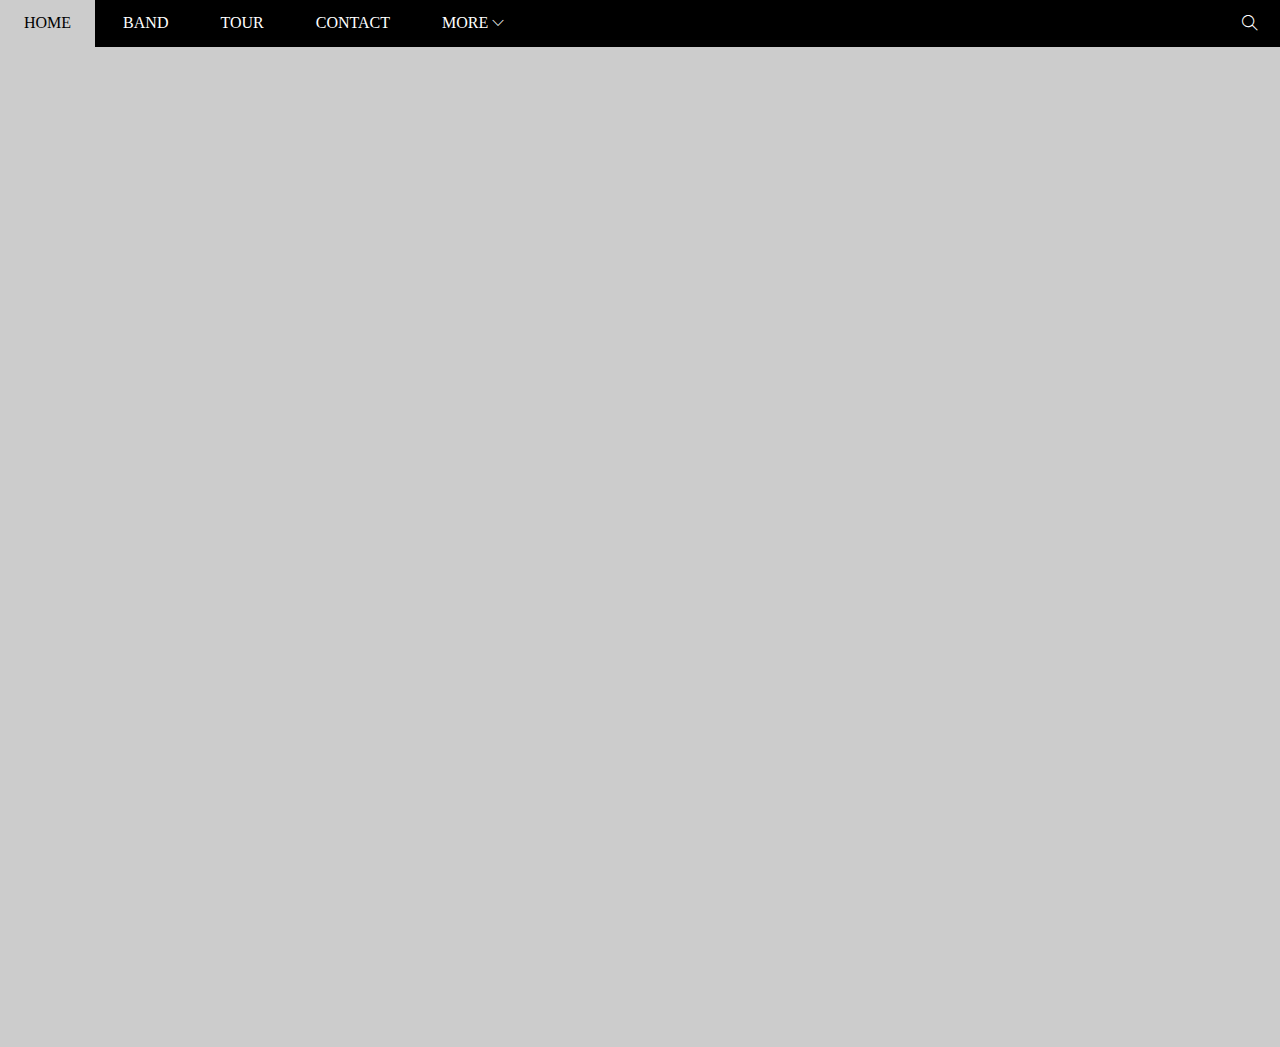
<file: THE-BAND-W3/index.html>
<!DOCTYPE html>
<html lang="en">
<head>
    <meta charset="UTF-8">
    <meta http-equiv="X-UA-Compatible" content="IE=edge">
    <meta name="viewport" content="width=device-width, initial-scale=1.0">
    <title>THE BAND</title>
    <link rel="stylesheet" href="./assets/css/style.css">
    <link rel="stylesheet" href="./assets/fonts/themify-icons/themify-icons.css">
</head>
<body>
    <div id="main">
        <div id="header">
            <!-- Begin navbar -->
            <ul id="nav">
                <li><a href="">Home</a></li>
                <li><a href="">Band</a></li>
                <li><a href="">Tour</a></li>
                <li><a href="">Contact</a></li>
                <li>
                    <a href="#">
                        More
                        <i class=" nav-arrow-down ti-angle-down"></i>
                    </a>    
                    <ul class="subnav">
                        <li><a href="">Merchandise</a></li>
                        <li><a href="">Extras</a></li>
                        <li><a href="">Media</a></li>
                    </ul>
                </li>
            </ul>
            <!-- End navbar -->
            <!-- Begin search -->
                <div class="search-btn">
                    <i class="search-icon ti-search"></i>
                </div>
            <!-- End search -->
        </div>

        <div id="slider">

        </div>

        <div id="content">

        </div>
        
        <div id="footer">

        </div>
    </div>
</body>
</html>
</file>
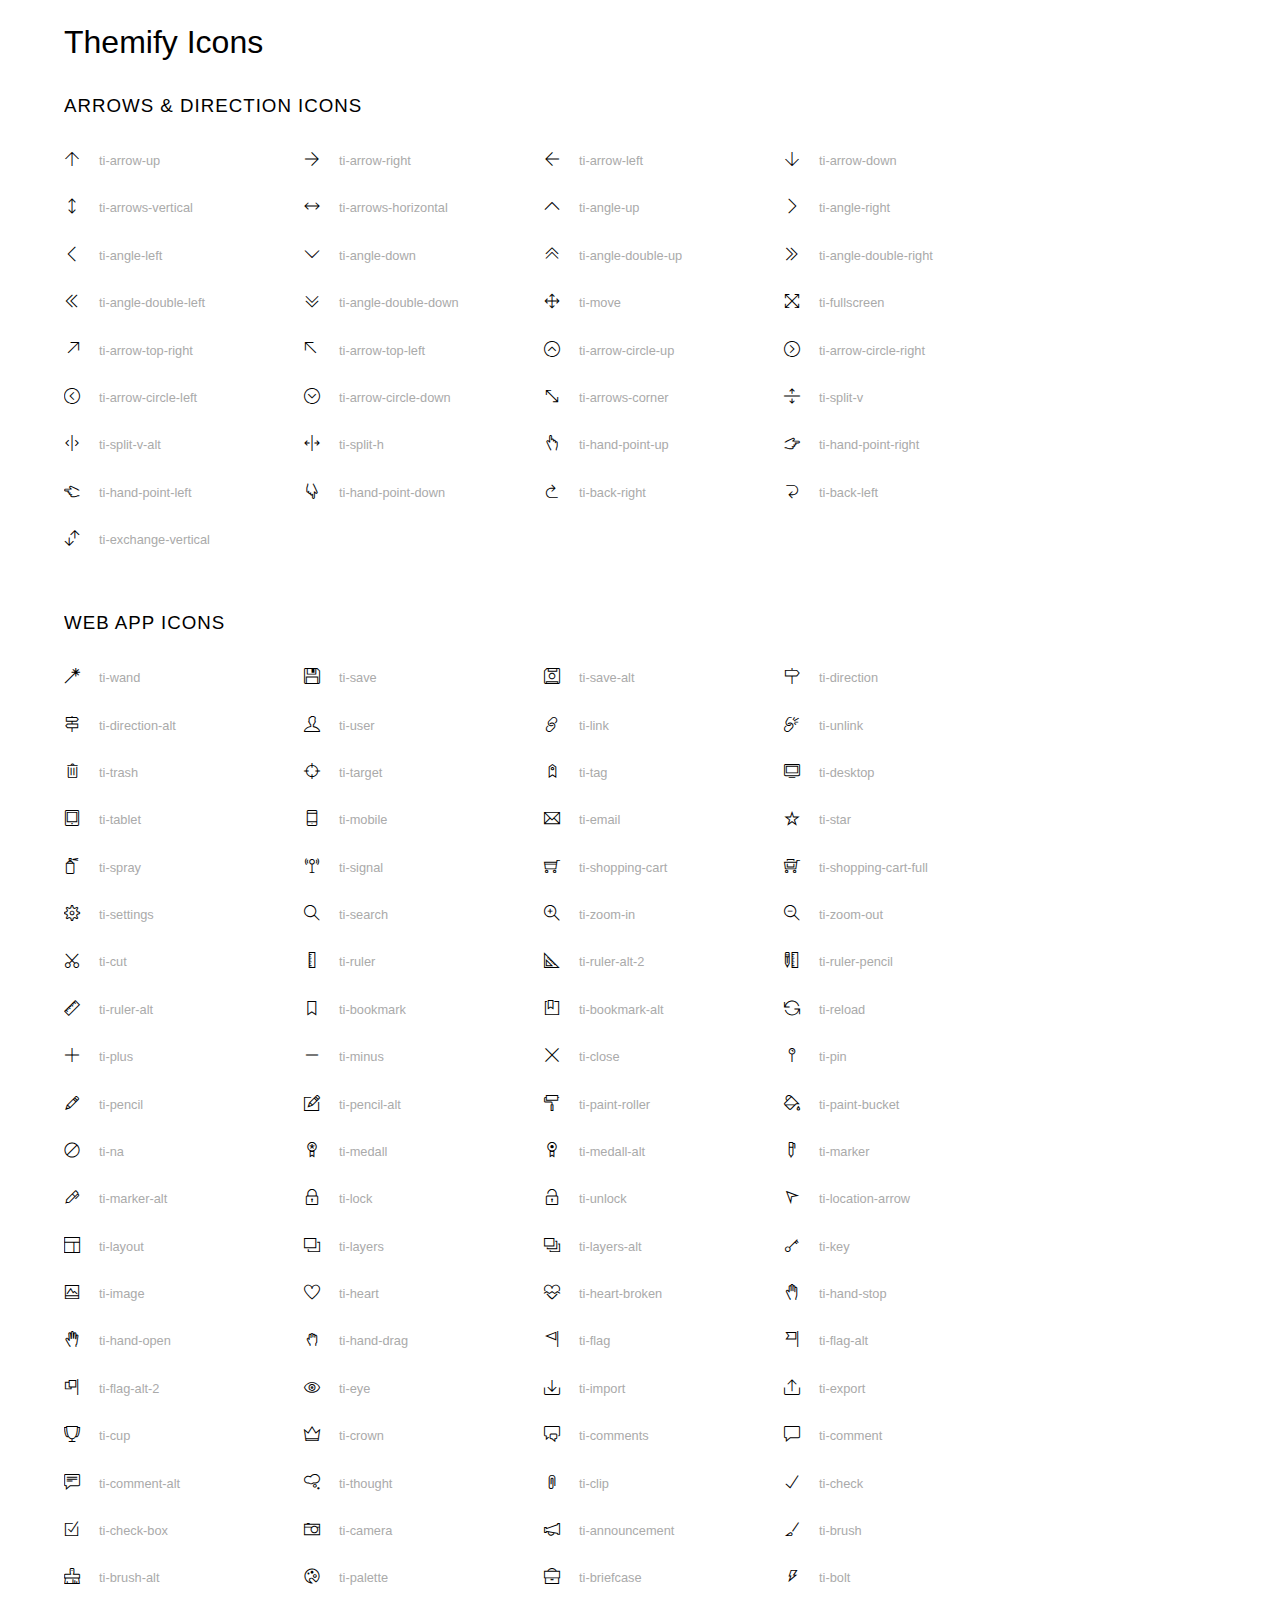
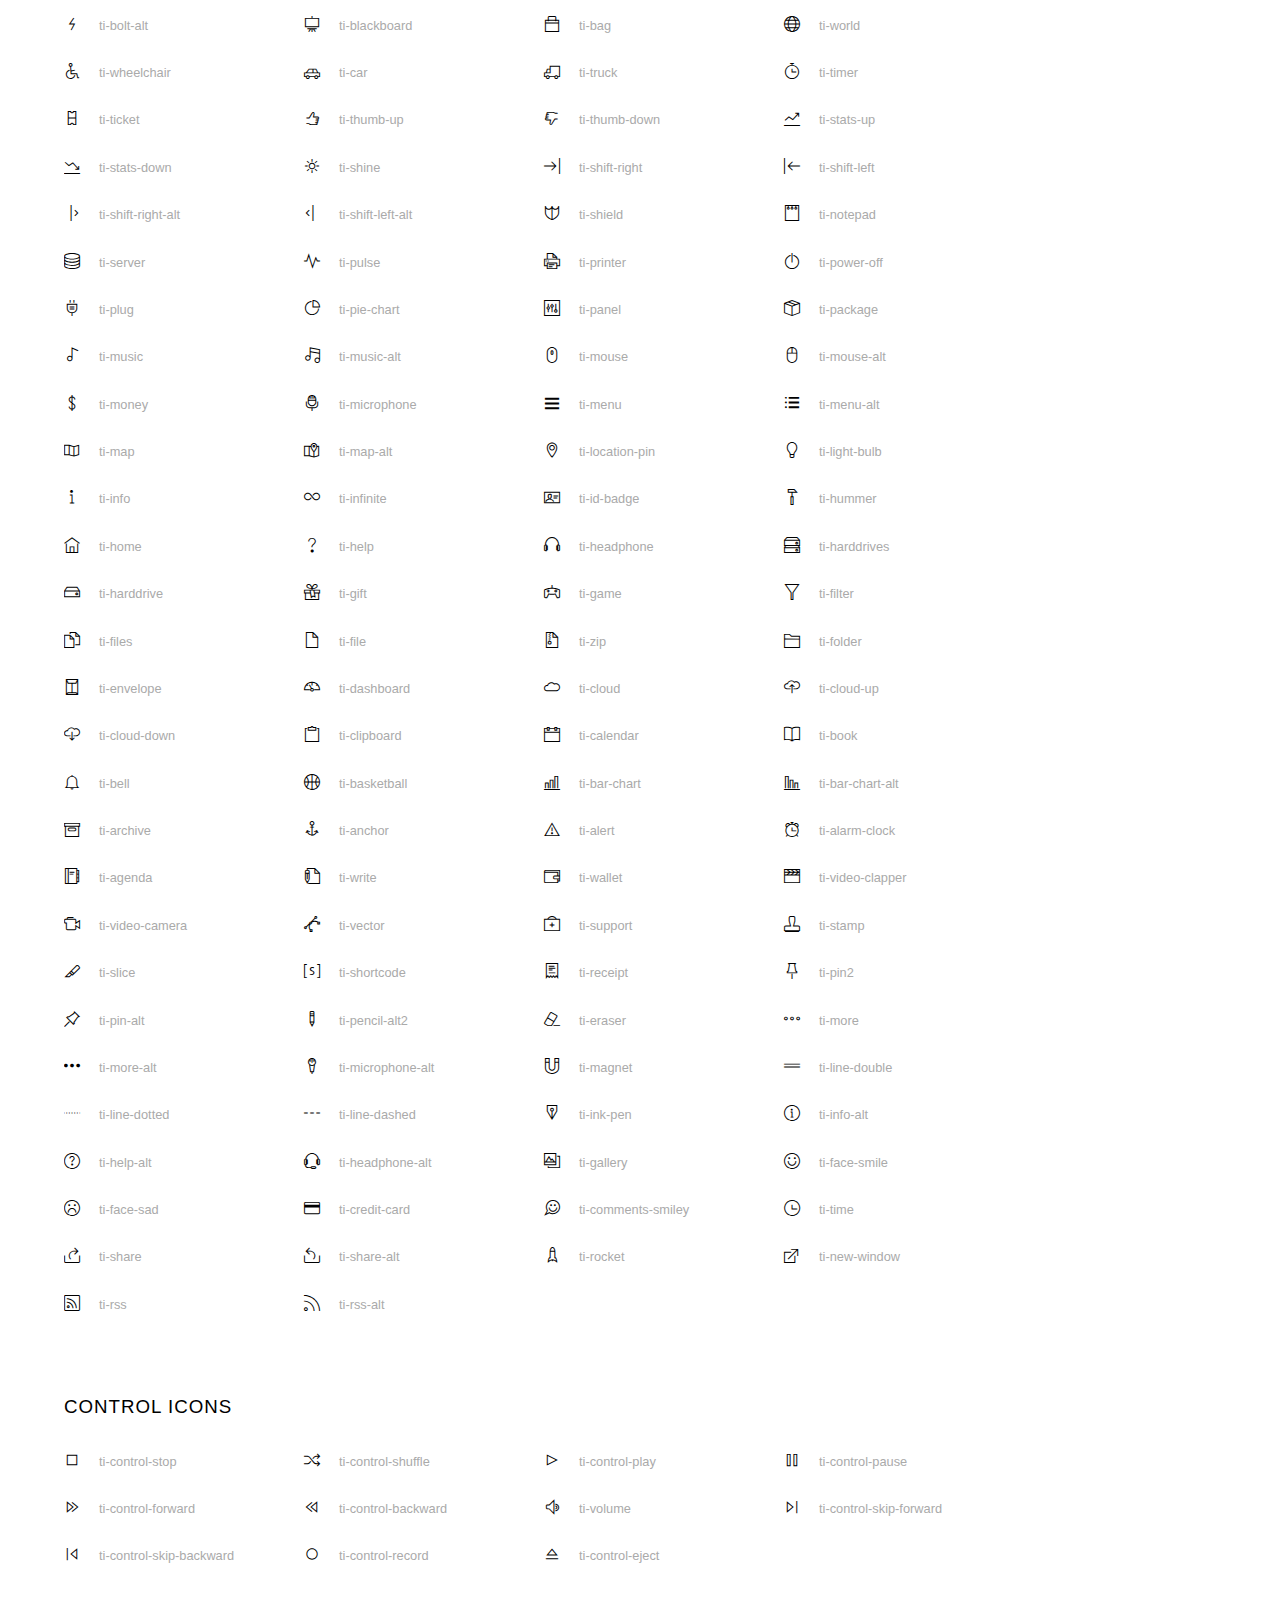
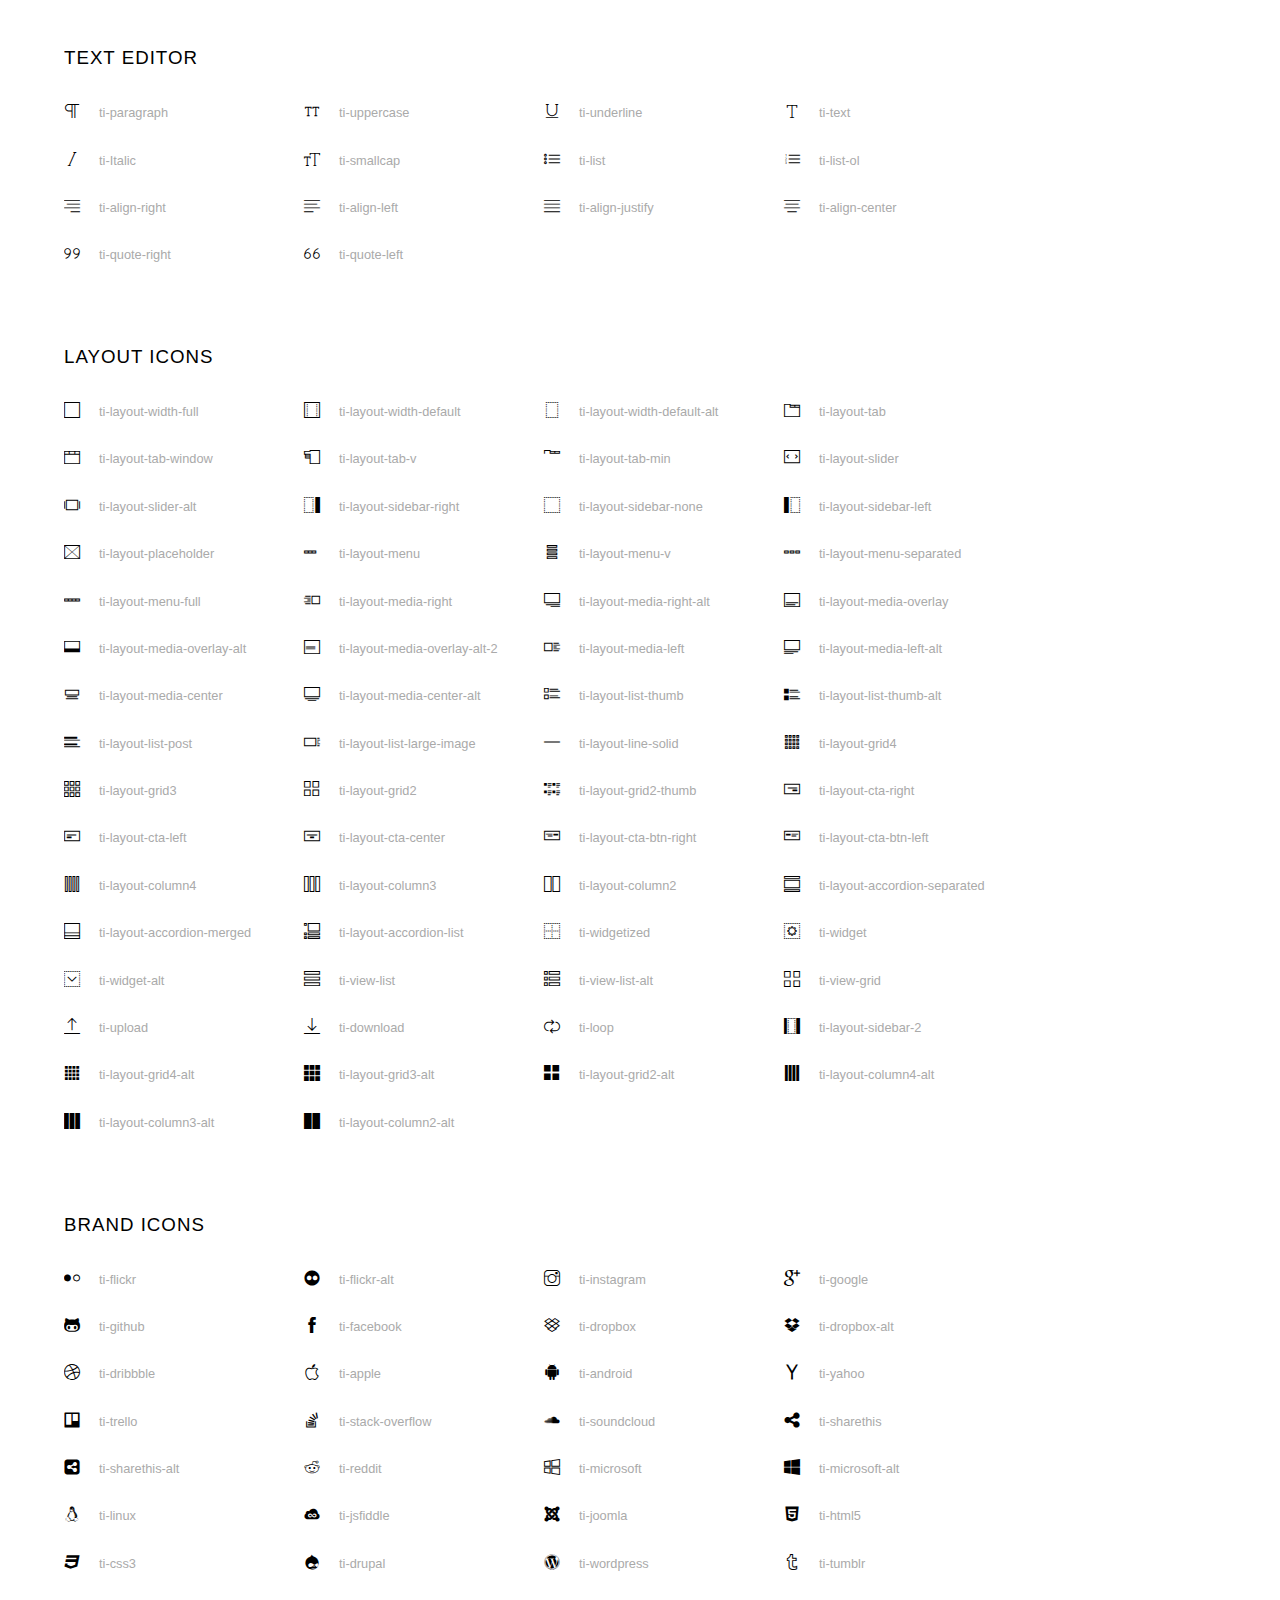
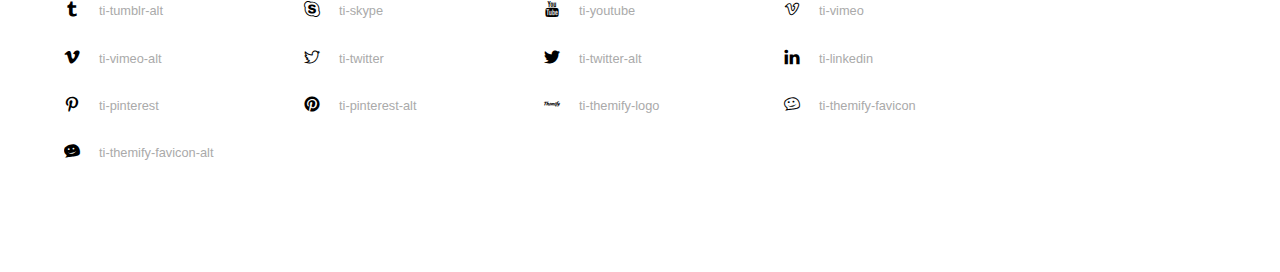
<file: THE-BAND-W3/assets/fonts/themify-icons/index.html>
<!doctype html>
<html>
<head>
	<meta charset="utf-8">
	<title>Themify Icon Font</title>
	<meta name="viewport" content="width=device-width">
	<link rel="stylesheet" href="demo-files/demo.css">
	<link rel="stylesheet" href="themify-icons.css">
	<!--[if lt IE 8]><!-->
	<link rel="stylesheet" href="ie7/ie7.css">
	<!--<![endif]-->
</head>
<body>
	<h1>Themify Icons</h1>

	<div class="icon-section">

		<div class="icon-section">
			<h3>Arrows &amp; Direction Icons </h3>

			<div class="icon-container">
				<span class="ti-arrow-up"></span><span class="icon-name"> ti-arrow-up</span>
			</div>
			<div class="icon-container">
				<span class="ti-arrow-right"></span><span class="icon-name"> ti-arrow-right</span>
			</div>
			<div class="icon-container">
				<span class="ti-arrow-left"></span><span class="icon-name"> ti-arrow-left</span>
			</div>
			<div class="icon-container">
				<span class="ti-arrow-down"></span><span class="icon-name"> ti-arrow-down</span>
			</div>
			<div class="icon-container">
				<span class="ti-arrows-vertical"></span><span class="icon-name"> ti-arrows-vertical</span>
			</div>
			<div class="icon-container">
				<span class="ti-arrows-horizontal"></span><span class="icon-name"> ti-arrows-horizontal</span>
			</div>
			<div class="icon-container">
				<span class="ti-angle-up"></span><span class="icon-name"> ti-angle-up</span>
			</div>
			<div class="icon-container">
				<span class="ti-angle-right"></span><span class="icon-name"> ti-angle-right</span>
			</div>
			<div class="icon-container">
				<span class="ti-angle-left"></span><span class="icon-name"> ti-angle-left</span>
			</div>
			<div class="icon-container">
				<span class="ti-angle-down"></span><span class="icon-name"> ti-angle-down</span>
			</div>	
			<div class="icon-container">
				<span class="ti-angle-double-up"></span><span class="icon-name"> ti-angle-double-up</span>
			</div>
			<div class="icon-container">
				<span class="ti-angle-double-right"></span><span class="icon-name"> ti-angle-double-right</span>
			</div>
			<div class="icon-container">
				<span class="ti-angle-double-left"></span><span class="icon-name"> ti-angle-double-left</span>
			</div>
			<div class="icon-container">
				<span class="ti-angle-double-down"></span><span class="icon-name"> ti-angle-double-down</span>
			</div>					
			<div class="icon-container">
				<span class="ti-move"></span><span class="icon-name"> ti-move</span>
			</div>
			<div class="icon-container">
				<span class="ti-fullscreen"></span><span class="icon-name"> ti-fullscreen</span>
			</div>
			<div class="icon-container">
				<span class="ti-arrow-top-right"></span><span class="icon-name"> ti-arrow-top-right</span>
			</div>
			<div class="icon-container">
				<span class="ti-arrow-top-left"></span><span class="icon-name"> ti-arrow-top-left</span>
			</div>
			<div class="icon-container">
				<span class="ti-arrow-circle-up"></span><span class="icon-name"> ti-arrow-circle-up</span>
			</div>
			<div class="icon-container">
				<span class="ti-arrow-circle-right"></span><span class="icon-name"> ti-arrow-circle-right</span>
			</div>
			<div class="icon-container">
				<span class="ti-arrow-circle-left"></span><span class="icon-name"> ti-arrow-circle-left</span>
			</div>
			<div class="icon-container">
				<span class="ti-arrow-circle-down"></span><span class="icon-name"> ti-arrow-circle-down</span>
			</div>
			<div class="icon-container">
				<span class="ti-arrows-corner"></span><span class="icon-name"> ti-arrows-corner</span>
			</div>
			<div class="icon-container">
				<span class="ti-split-v"></span><span class="icon-name"> ti-split-v</span>
			</div>

			<div class="icon-container">
				<span class="ti-split-v-alt"></span><span class="icon-name"> ti-split-v-alt</span>
			</div>
			<div class="icon-container">
				<span class="ti-split-h"></span><span class="icon-name"> ti-split-h</span>
			</div>
			<div class="icon-container">
				<span class="ti-hand-point-up"></span><span class="icon-name"> ti-hand-point-up</span>
			</div>
			<div class="icon-container">
				<span class="ti-hand-point-right"></span><span class="icon-name"> ti-hand-point-right</span>
			</div>
			<div class="icon-container">
				<span class="ti-hand-point-left"></span><span class="icon-name"> ti-hand-point-left</span>
			</div>
			<div class="icon-container">
				<span class="ti-hand-point-down"></span><span class="icon-name"> ti-hand-point-down</span>
			</div>
			<div class="icon-container">
				<span class="ti-back-right"></span><span class="icon-name"> ti-back-right</span>
			</div>
			<div class="icon-container">
				<span class="ti-back-left"></span><span class="icon-name"> ti-back-left</span>
			</div>
			<div class="icon-container">
				<span class="ti-exchange-vertical"></span><span class="icon-name"> ti-exchange-vertical</span>
			</div>

		</div> <!-- Arrows Icons -->



		<h3>Web App Icons</h3>
		
		<div class="icon-section">

			<div class="icon-container">
				<span class="ti-wand"></span><span class="icon-name"> ti-wand</span>
			</div>
			<div class="icon-container">
				<span class="ti-save"></span><span class="icon-name"> ti-save</span>
			</div>
			<div class="icon-container">
				<span class="ti-save-alt"></span><span class="icon-name"> ti-save-alt</span>
			</div>

			<div class="icon-container">
				<span class="ti-direction"></span><span class="icon-name"> ti-direction</span>
			</div>
			<div class="icon-container">
				<span class="ti-direction-alt"></span><span class="icon-name"> ti-direction-alt</span>
			</div>
			<div class="icon-container">
				<span class="ti-user"></span><span class="icon-name"> ti-user</span>
			</div>
			<div class="icon-container">
				<span class="ti-link"></span><span class="icon-name"> ti-link</span>
			</div>
			<div class="icon-container">
				<span class="ti-unlink"></span><span class="icon-name"> ti-unlink</span>
			</div>
			<div class="icon-container">
				<span class="ti-trash"></span><span class="icon-name"> ti-trash</span>
			</div>
			<div class="icon-container">
				<span class="ti-target"></span><span class="icon-name"> ti-target</span>
			</div>
			<div class="icon-container">
				<span class="ti-tag"></span><span class="icon-name"> ti-tag</span>
			</div>
			<div class="icon-container">
				<span class="ti-desktop"></span><span class="icon-name"> ti-desktop</span>
			</div>
			<div class="icon-container">
				<span class="ti-tablet"></span><span class="icon-name"> ti-tablet</span>
			</div>
			<div class="icon-container">
				<span class="ti-mobile"></span><span class="icon-name"> ti-mobile</span>
			</div>
			<div class="icon-container">
				<span class="ti-email"></span><span class="icon-name"> ti-email</span>
			</div>	
			<div class="icon-container">
				<span class="ti-star"></span><span class="icon-name"> ti-star</span>
			</div>
			<div class="icon-container">
				<span class="ti-spray"></span><span class="icon-name"> ti-spray</span>
			</div>
			<div class="icon-container">
				<span class="ti-signal"></span><span class="icon-name"> ti-signal</span>
			</div>
			<div class="icon-container">
				<span class="ti-shopping-cart"></span><span class="icon-name"> ti-shopping-cart</span>
			</div>
			<div class="icon-container">
				<span class="ti-shopping-cart-full"></span><span class="icon-name"> ti-shopping-cart-full</span>
			</div>
			<div class="icon-container">
				<span class="ti-settings"></span><span class="icon-name"> ti-settings</span>
			</div>
			<div class="icon-container">
				<span class="ti-search"></span><span class="icon-name"> ti-search</span>
			</div>
			<div class="icon-container">
				<span class="ti-zoom-in"></span><span class="icon-name"> ti-zoom-in</span>
			</div>
			<div class="icon-container">
				<span class="ti-zoom-out"></span><span class="icon-name"> ti-zoom-out</span>
			</div>
			<div class="icon-container">
				<span class="ti-cut"></span><span class="icon-name"> ti-cut</span>
			</div>
			<div class="icon-container">
				<span class="ti-ruler"></span><span class="icon-name"> ti-ruler</span>
			</div>
			<div class="icon-container">
				<span class="ti-ruler-alt-2"></span><span class="icon-name"> ti-ruler-alt-2</span>
			</div>			
			<div class="icon-container">
				<span class="ti-ruler-pencil"></span><span class="icon-name"> ti-ruler-pencil</span>
			</div>
			<div class="icon-container">
				<span class="ti-ruler-alt"></span><span class="icon-name"> ti-ruler-alt</span>
			</div>
			<div class="icon-container">
				<span class="ti-bookmark"></span><span class="icon-name"> ti-bookmark</span>
			</div>
			<div class="icon-container">
				<span class="ti-bookmark-alt"></span><span class="icon-name"> ti-bookmark-alt</span>
			</div>
			<div class="icon-container">
				<span class="ti-reload"></span><span class="icon-name"> ti-reload</span>
			</div>
			<div class="icon-container">
				<span class="ti-plus"></span><span class="icon-name"> ti-plus</span>
			</div>
			<div class="icon-container">
				<span class="ti-minus"></span><span class="icon-name"> ti-minus</span>
			</div>
			<div class="icon-container">
				<span class="ti-close"></span><span class="icon-name"> ti-close</span>
			</div>			
			<div class="icon-container">
				<span class="ti-pin"></span><span class="icon-name"> ti-pin</span>
			</div>
			<div class="icon-container">
				<span class="ti-pencil"></span><span class="icon-name"> ti-pencil</span>
			</div>
					
		  	<div class="icon-container">
				<span class="ti-pencil-alt"></span><span class="icon-name"> ti-pencil-alt</span>
			</div>
			<div class="icon-container">
				<span class="ti-paint-roller"></span><span class="icon-name"> ti-paint-roller</span>
			</div>
			<div class="icon-container">
				<span class="ti-paint-bucket"></span><span class="icon-name"> ti-paint-bucket</span>
			</div>
			<div class="icon-container">
				<span class="ti-na"></span><span class="icon-name"> ti-na</span>
			</div>
			<div class="icon-container">
				<span class="ti-medall"></span><span class="icon-name"> ti-medall</span>
			</div>
			<div class="icon-container">
				<span class="ti-medall-alt"></span><span class="icon-name"> ti-medall-alt</span>
			</div>
			<div class="icon-container">
				<span class="ti-marker"></span><span class="icon-name"> ti-marker</span>
			</div>
			<div class="icon-container">
				<span class="ti-marker-alt"></span><span class="icon-name"> ti-marker-alt</span>
			</div>

			<div class="icon-container">
				<span class="ti-lock"></span><span class="icon-name"> ti-lock</span>
			</div>
			<div class="icon-container">
				<span class="ti-unlock"></span><span class="icon-name"> ti-unlock</span>
			</div>
			<div class="icon-container">
				<span class="ti-location-arrow"></span><span class="icon-name"> ti-location-arrow</span>
			</div>
			<div class="icon-container">
				<span class="ti-layout"></span><span class="icon-name"> ti-layout</span>
			</div>
			<div class="icon-container">
				<span class="ti-layers"></span><span class="icon-name"> ti-layers</span>
			</div>
			<div class="icon-container">
				<span class="ti-layers-alt"></span><span class="icon-name"> ti-layers-alt</span>
			</div>
			<div class="icon-container">
				<span class="ti-key"></span><span class="icon-name"> ti-key</span>
			</div>
			<div class="icon-container">
				<span class="ti-image"></span><span class="icon-name"> ti-image</span>
			</div>
			<div class="icon-container">
				<span class="ti-heart"></span><span class="icon-name"> ti-heart</span>
			</div>
			<div class="icon-container">
				<span class="ti-heart-broken"></span><span class="icon-name"> ti-heart-broken</span>
			</div>
			<div class="icon-container">
				<span class="ti-hand-stop"></span><span class="icon-name"> ti-hand-stop</span>
			</div>
			<div class="icon-container">
				<span class="ti-hand-open"></span><span class="icon-name"> ti-hand-open</span>
			</div>
			<div class="icon-container">
				<span class="ti-hand-drag"></span><span class="icon-name"> ti-hand-drag</span>
			</div>
			<div class="icon-container">
				<span class="ti-flag"></span><span class="icon-name"> ti-flag</span>
			</div>
			<div class="icon-container">
				<span class="ti-flag-alt"></span><span class="icon-name"> ti-flag-alt</span>
			</div>
			<div class="icon-container">
				<span class="ti-flag-alt-2"></span><span class="icon-name"> ti-flag-alt-2</span>
			</div>
			<div class="icon-container">
				<span class="ti-eye"></span><span class="icon-name"> ti-eye</span>
			</div>
			<div class="icon-container">
				<span class="ti-import"></span><span class="icon-name"> ti-import</span>
			</div>			
			<div class="icon-container">
				<span class="ti-export"></span><span class="icon-name"> ti-export</span>
			</div>
			<div class="icon-container">
				<span class="ti-cup"></span><span class="icon-name"> ti-cup</span>
			</div>
			<div class="icon-container">
				<span class="ti-crown"></span><span class="icon-name"> ti-crown</span>
			</div>
			<div class="icon-container">
				<span class="ti-comments"></span><span class="icon-name"> ti-comments</span>
			</div>
			<div class="icon-container">
				<span class="ti-comment"></span><span class="icon-name"> ti-comment</span>
			</div>
			<div class="icon-container">
				<span class="ti-comment-alt"></span><span class="icon-name"> ti-comment-alt</span>
			</div>
			<div class="icon-container">
				<span class="ti-thought"></span><span class="icon-name"> ti-thought</span>
			</div>			
			<div class="icon-container">
				<span class="ti-clip"></span><span class="icon-name"> ti-clip</span>
			</div>

			<div class="icon-container">
				<span class="ti-check"></span><span class="icon-name"> ti-check</span>
			</div>
			<div class="icon-container">
				<span class="ti-check-box"></span><span class="icon-name"> ti-check-box</span>
			</div>
			<div class="icon-container">
				<span class="ti-camera"></span><span class="icon-name"> ti-camera</span>
			</div>
			<div class="icon-container">
				<span class="ti-announcement"></span><span class="icon-name"> ti-announcement</span>
			</div>
			<div class="icon-container">
				<span class="ti-brush"></span><span class="icon-name"> ti-brush</span>
			</div>
			<div class="icon-container">
				<span class="ti-brush-alt"></span><span class="icon-name"> ti-brush-alt</span>
			</div>
			<div class="icon-container">
				<span class="ti-palette"></span><span class="icon-name"> ti-palette</span>
			</div>			
			<div class="icon-container">
				<span class="ti-briefcase"></span><span class="icon-name"> ti-briefcase</span>
			</div>
			<div class="icon-container">
				<span class="ti-bolt"></span><span class="icon-name"> ti-bolt</span>
			</div>
			<div class="icon-container">
				<span class="ti-bolt-alt"></span><span class="icon-name"> ti-bolt-alt</span>
			</div>
			<div class="icon-container">
				<span class="ti-blackboard"></span><span class="icon-name"> ti-blackboard</span>
			</div>
			<div class="icon-container">
				<span class="ti-bag"></span><span class="icon-name"> ti-bag</span>
			</div>
			<div class="icon-container">
				<span class="ti-world"></span><span class="icon-name"> ti-world</span>
			</div>
			<div class="icon-container">
				<span class="ti-wheelchair"></span><span class="icon-name"> ti-wheelchair</span>
			</div>
			<div class="icon-container">
				<span class="ti-car"></span><span class="icon-name"> ti-car</span>
			</div>
			<div class="icon-container">
				<span class="ti-truck"></span><span class="icon-name"> ti-truck</span>
			</div>
			<div class="icon-container">
				<span class="ti-timer"></span><span class="icon-name"> ti-timer</span>
			</div>
			<div class="icon-container">
				<span class="ti-ticket"></span><span class="icon-name"> ti-ticket</span>
			</div>
			<div class="icon-container">
				<span class="ti-thumb-up"></span><span class="icon-name"> ti-thumb-up</span>
			</div>
			<div class="icon-container">
				<span class="ti-thumb-down"></span><span class="icon-name"> ti-thumb-down</span>
			</div>

			<div class="icon-container">
				<span class="ti-stats-up"></span><span class="icon-name"> ti-stats-up</span>
			</div>
			<div class="icon-container">
				<span class="ti-stats-down"></span><span class="icon-name"> ti-stats-down</span>
			</div>
			<div class="icon-container">
				<span class="ti-shine"></span><span class="icon-name"> ti-shine</span>
			</div>
			<div class="icon-container">
				<span class="ti-shift-right"></span><span class="icon-name"> ti-shift-right</span>
			</div>
			<div class="icon-container">
				<span class="ti-shift-left"></span><span class="icon-name"> ti-shift-left</span>
			</div>

			<div class="icon-container">
				<span class="ti-shift-right-alt"></span><span class="icon-name"> ti-shift-right-alt</span>
			</div>
			<div class="icon-container">
				<span class="ti-shift-left-alt"></span><span class="icon-name"> ti-shift-left-alt</span>
			</div>
			<div class="icon-container">
				<span class="ti-shield"></span><span class="icon-name"> ti-shield</span>
			</div>
			<div class="icon-container">
				<span class="ti-notepad"></span><span class="icon-name"> ti-notepad</span>
			</div>
			<div class="icon-container">
				<span class="ti-server"></span><span class="icon-name"> ti-server</span>
			</div>

			<div class="icon-container">
				<span class="ti-pulse"></span><span class="icon-name"> ti-pulse</span>
			</div>
			<div class="icon-container">
				<span class="ti-printer"></span><span class="icon-name"> ti-printer</span>
			</div>
			<div class="icon-container">
				<span class="ti-power-off"></span><span class="icon-name"> ti-power-off</span>
			</div>
			<div class="icon-container">
				<span class="ti-plug"></span><span class="icon-name"> ti-plug</span>
			</div>
			<div class="icon-container">
				<span class="ti-pie-chart"></span><span class="icon-name"> ti-pie-chart</span>
			</div>

			<div class="icon-container">
				<span class="ti-panel"></span><span class="icon-name"> ti-panel</span>
			</div>
			<div class="icon-container">
				<span class="ti-package"></span><span class="icon-name"> ti-package</span>
			</div>
			<div class="icon-container">
				<span class="ti-music"></span><span class="icon-name"> ti-music</span>
			</div>
			<div class="icon-container">
				<span class="ti-music-alt"></span><span class="icon-name"> ti-music-alt</span>
			</div>
			<div class="icon-container">
				<span class="ti-mouse"></span><span class="icon-name"> ti-mouse</span>
			</div>
			<div class="icon-container">
				<span class="ti-mouse-alt"></span><span class="icon-name"> ti-mouse-alt</span>
			</div>
			<div class="icon-container">
				<span class="ti-money"></span><span class="icon-name"> ti-money</span>
			</div>
			<div class="icon-container">
				<span class="ti-microphone"></span><span class="icon-name"> ti-microphone</span>
			</div>
			<div class="icon-container">
				<span class="ti-menu"></span><span class="icon-name"> ti-menu</span>
			</div>
			<div class="icon-container">
				<span class="ti-menu-alt"></span><span class="icon-name"> ti-menu-alt</span>
			</div>
			<div class="icon-container">
				<span class="ti-map"></span><span class="icon-name"> ti-map</span>
			</div>
			<div class="icon-container">
				<span class="ti-map-alt"></span><span class="icon-name"> ti-map-alt</span>
			</div>

			<div class="icon-container">
				<span class="ti-location-pin"></span><span class="icon-name"> ti-location-pin</span>
			</div>

			<div class="icon-container">
				<span class="ti-light-bulb"></span><span class="icon-name"> ti-light-bulb</span>
			</div>
			<div class="icon-container">
				<span class="ti-info"></span><span class="icon-name"> ti-info</span>
			</div>
			<div class="icon-container">
				<span class="ti-infinite"></span><span class="icon-name"> ti-infinite</span>
			</div>
			<div class="icon-container">
				<span class="ti-id-badge"></span><span class="icon-name"> ti-id-badge</span>
			</div>
			<div class="icon-container">
				<span class="ti-hummer"></span><span class="icon-name"> ti-hummer</span>
			</div>
			<div class="icon-container">
				<span class="ti-home"></span><span class="icon-name"> ti-home</span>
			</div>
			<div class="icon-container">
				<span class="ti-help"></span><span class="icon-name"> ti-help</span>
			</div>
			<div class="icon-container">
				<span class="ti-headphone"></span><span class="icon-name"> ti-headphone</span>
			</div>
			<div class="icon-container">
				<span class="ti-harddrives"></span><span class="icon-name"> ti-harddrives</span>
			</div>
			<div class="icon-container">
				<span class="ti-harddrive"></span><span class="icon-name"> ti-harddrive</span>
			</div>
			<div class="icon-container">
				<span class="ti-gift"></span><span class="icon-name"> ti-gift</span>
			</div>
			<div class="icon-container">
				<span class="ti-game"></span><span class="icon-name"> ti-game</span>
			</div>
			<div class="icon-container">
				<span class="ti-filter"></span><span class="icon-name"> ti-filter</span>
			</div>
			<div class="icon-container">
				<span class="ti-files"></span><span class="icon-name"> ti-files</span>
			</div>
			<div class="icon-container">
				<span class="ti-file"></span><span class="icon-name"> ti-file</span>
			</div>
			<div class="icon-container">
				<span class="ti-zip"></span><span class="icon-name"> ti-zip</span>
			</div>
			<div class="icon-container">
				<span class="ti-folder"></span><span class="icon-name"> ti-folder</span>
			</div>			
			<div class="icon-container">
				<span class="ti-envelope"></span><span class="icon-name"> ti-envelope</span>
			</div>


			<div class="icon-container">
				<span class="ti-dashboard"></span><span class="icon-name"> ti-dashboard</span>
			</div>
			<div class="icon-container">
				<span class="ti-cloud"></span><span class="icon-name"> ti-cloud</span>
			</div>
			<div class="icon-container">
				<span class="ti-cloud-up"></span><span class="icon-name"> ti-cloud-up</span>
			</div>
			<div class="icon-container">
				<span class="ti-cloud-down"></span><span class="icon-name"> ti-cloud-down</span>
			</div>
			<div class="icon-container">
				<span class="ti-clipboard"></span><span class="icon-name"> ti-clipboard</span>
			</div>
			<div class="icon-container">
				<span class="ti-calendar"></span><span class="icon-name"> ti-calendar</span>
			</div>
			<div class="icon-container">
				<span class="ti-book"></span><span class="icon-name"> ti-book</span>
			</div>
			<div class="icon-container">
				<span class="ti-bell"></span><span class="icon-name"> ti-bell</span>
			</div>
			<div class="icon-container">
				<span class="ti-basketball"></span><span class="icon-name"> ti-basketball</span>
			</div>
			<div class="icon-container">
				<span class="ti-bar-chart"></span><span class="icon-name"> ti-bar-chart</span>
			</div>
			<div class="icon-container">
				<span class="ti-bar-chart-alt"></span><span class="icon-name"> ti-bar-chart-alt</span>
			</div>


			<div class="icon-container">
				<span class="ti-archive"></span><span class="icon-name"> ti-archive</span>
			</div>
			<div class="icon-container">
				<span class="ti-anchor"></span><span class="icon-name"> ti-anchor</span>
			</div>

			<div class="icon-container">
				<span class="ti-alert"></span><span class="icon-name"> ti-alert</span>
			</div>
			<div class="icon-container">
				<span class="ti-alarm-clock"></span><span class="icon-name"> ti-alarm-clock</span>
			</div>
			<div class="icon-container">
				<span class="ti-agenda"></span><span class="icon-name"> ti-agenda</span>
			</div>
			<div class="icon-container">
				<span class="ti-write"></span><span class="icon-name"> ti-write</span>
			</div>

			<div class="icon-container">
				<span class="ti-wallet"></span><span class="icon-name"> ti-wallet</span>
			</div>
			<div class="icon-container">
				<span class="ti-video-clapper"></span><span class="icon-name"> ti-video-clapper</span>
			</div>
			<div class="icon-container">
				<span class="ti-video-camera"></span><span class="icon-name"> ti-video-camera</span>
			</div>
			<div class="icon-container">
				<span class="ti-vector"></span><span class="icon-name"> ti-vector</span>
			</div>

			<div class="icon-container">
				<span class="ti-support"></span><span class="icon-name"> ti-support</span>
			</div>
			<div class="icon-container">
				<span class="ti-stamp"></span><span class="icon-name"> ti-stamp</span>
			</div>
			<div class="icon-container">
				<span class="ti-slice"></span><span class="icon-name"> ti-slice</span>
			</div>
			<div class="icon-container">
				<span class="ti-shortcode"></span><span class="icon-name"> ti-shortcode</span>
			</div>
			<div class="icon-container">
				<span class="ti-receipt"></span><span class="icon-name"> ti-receipt</span>
			</div>
			<div class="icon-container">
				<span class="ti-pin2"></span><span class="icon-name"> ti-pin2</span>
			</div>
			<div class="icon-container">
				<span class="ti-pin-alt"></span><span class="icon-name"> ti-pin-alt</span>
			</div>
			<div class="icon-container">
				<span class="ti-pencil-alt2"></span><span class="icon-name"> ti-pencil-alt2</span>
			</div>
			<div class="icon-container">
				<span class="ti-eraser"></span><span class="icon-name"> ti-eraser</span>
			</div>			
			<div class="icon-container">
				<span class="ti-more"></span><span class="icon-name"> ti-more</span>
			</div>
			<div class="icon-container">
				<span class="ti-more-alt"></span><span class="icon-name"> ti-more-alt</span>
			</div>
			<div class="icon-container">
				<span class="ti-microphone-alt"></span><span class="icon-name"> ti-microphone-alt</span>
			</div>
			<div class="icon-container">
				<span class="ti-magnet"></span><span class="icon-name"> ti-magnet</span>
			</div>
			<div class="icon-container">
				<span class="ti-line-double"></span><span class="icon-name"> ti-line-double</span>
			</div>
			<div class="icon-container">
				<span class="ti-line-dotted"></span><span class="icon-name"> ti-line-dotted</span>
			</div>
			<div class="icon-container">
				<span class="ti-line-dashed"></span><span class="icon-name"> ti-line-dashed</span>
			</div>

			<div class="icon-container">
				<span class="ti-ink-pen"></span><span class="icon-name"> ti-ink-pen</span>
			</div>
			<div class="icon-container">
				<span class="ti-info-alt"></span><span class="icon-name"> ti-info-alt</span>
			</div>
			<div class="icon-container">
				<span class="ti-help-alt"></span><span class="icon-name"> ti-help-alt</span>
			</div>
			<div class="icon-container">
				<span class="ti-headphone-alt"></span><span class="icon-name"> ti-headphone-alt</span>
			</div>

			<div class="icon-container">
				<span class="ti-gallery"></span><span class="icon-name"> ti-gallery</span>
			</div>
			<div class="icon-container">
				<span class="ti-face-smile"></span><span class="icon-name"> ti-face-smile</span>
			</div>
			<div class="icon-container">
				<span class="ti-face-sad"></span><span class="icon-name"> ti-face-sad</span>
			</div>
			<div class="icon-container">
				<span class="ti-credit-card"></span><span class="icon-name"> ti-credit-card</span>
			</div>
			<div class="icon-container">
				<span class="ti-comments-smiley"></span><span class="icon-name"> ti-comments-smiley</span>
			</div>
			<div class="icon-container">
				<span class="ti-time"></span><span class="icon-name"> ti-time</span>
			</div>
			<div class="icon-container">
				<span class="ti-share"></span><span class="icon-name"> ti-share</span>
			</div>
			<div class="icon-container">
				<span class="ti-share-alt"></span><span class="icon-name"> ti-share-alt</span>
			</div>
			<div class="icon-container">
				<span class="ti-rocket"></span><span class="icon-name"> ti-rocket</span>
			</div>

			<div class="icon-container">
				<span class="ti-new-window"></span><span class="icon-name"> ti-new-window</span>
			</div>

			<div class="icon-container">
				<span class="ti-rss"></span><span class="icon-name"> ti-rss</span>
			</div>

			<div class="icon-container">
				<span class="ti-rss-alt"></span><span class="icon-name"> ti-rss-alt</span>
			</div>
			
		</div><!-- Web App Icons -->


		<div class="icon-section">
			<h3>Control Icons</h3>
			<div class="icon-container">
				<span class="ti-control-stop"></span><span class="icon-name"> ti-control-stop</span>
			</div>
			<div class="icon-container">
				<span class="ti-control-shuffle"></span><span class="icon-name"> ti-control-shuffle</span>
			</div>
			<div class="icon-container">
				<span class="ti-control-play"></span><span class="icon-name"> ti-control-play</span>
			</div>
			<div class="icon-container">
				<span class="ti-control-pause"></span><span class="icon-name"> ti-control-pause</span>
			</div>
			<div class="icon-container">
				<span class="ti-control-forward"></span><span class="icon-name"> ti-control-forward</span>
			</div>
			<div class="icon-container">
				<span class="ti-control-backward"></span><span class="icon-name"> ti-control-backward</span>
			</div>	
			<div class="icon-container">
				<span class="ti-volume"></span><span class="icon-name"> ti-volume</span>
			</div>
			<div class="icon-container">
				<span class="ti-control-skip-forward"></span><span class="icon-name"> ti-control-skip-forward</span>
			</div>
			<div class="icon-container">
				<span class="ti-control-skip-backward"></span><span class="icon-name"> ti-control-skip-backward</span>
			</div>
			<div class="icon-container">
				<span class="ti-control-record"></span><span class="icon-name"> ti-control-record</span>
			</div>
			<div class="icon-container">
				<span class="ti-control-eject"></span><span class="icon-name"> ti-control-eject</span>
			</div>			
		</div> <!-- Control Icons -->


		<div class="icon-section">
			<h3>Text Editor</h3>

			<div class="icon-container">
				<span class="ti-paragraph"></span><span class="icon-name"> ti-paragraph</span>
			</div>
			<div class="icon-container">
				<span class="ti-uppercase"></span><span class="icon-name"> ti-uppercase</span>
			</div>

			<div class="icon-container">
				<span class="ti-underline"></span><span class="icon-name"> ti-underline</span>
			</div>
			<div class="icon-container">
				<span class="ti-text"></span><span class="icon-name"> ti-text</span>
			</div>
			<div class="icon-container">
				<span class="ti-Italic"></span><span class="icon-name"> ti-Italic</span>
			</div>
			<div class="icon-container">
				<span class="ti-smallcap"></span><span class="icon-name"> ti-smallcap</span>
			</div>
			<div class="icon-container">
				<span class="ti-list"></span><span class="icon-name"> ti-list</span>
			</div>
			<div class="icon-container">
				<span class="ti-list-ol"></span><span class="icon-name"> ti-list-ol</span>
			</div>
			<div class="icon-container">
				<span class="ti-align-right"></span><span class="icon-name"> ti-align-right</span>
			</div>
			<div class="icon-container">
				<span class="ti-align-left"></span><span class="icon-name"> ti-align-left</span>
			</div>
			<div class="icon-container">
				<span class="ti-align-justify"></span><span class="icon-name"> ti-align-justify</span>
			</div>
			<div class="icon-container">
				<span class="ti-align-center"></span><span class="icon-name"> ti-align-center</span>
			</div>
			<div class="icon-container">
				<span class="ti-quote-right"></span><span class="icon-name"> ti-quote-right</span>
			</div>
			<div class="icon-container">
				<span class="ti-quote-left"></span><span class="icon-name"> ti-quote-left</span>
			</div>

		</div> <!-- Text Editor -->



		<div class="icon-section">
			<h3>Layout Icons</h3>
			<div class="icon-container">
				<span class="ti-layout-width-full"></span><span class="icon-name"> ti-layout-width-full</span>
			</div>
			<div class="icon-container">
				<span class="ti-layout-width-default"></span><span class="icon-name"> ti-layout-width-default</span>
			</div>
			<div class="icon-container">
				<span class="ti-layout-width-default-alt"></span><span class="icon-name"> ti-layout-width-default-alt</span>
			</div>
			<div class="icon-container">
				<span class="ti-layout-tab"></span><span class="icon-name"> ti-layout-tab</span>
			</div>
			<div class="icon-container">
				<span class="ti-layout-tab-window"></span><span class="icon-name"> ti-layout-tab-window</span>
			</div>
			<div class="icon-container">
				<span class="ti-layout-tab-v"></span><span class="icon-name"> ti-layout-tab-v</span>
			</div>
			<div class="icon-container">
				<span class="ti-layout-tab-min"></span><span class="icon-name"> ti-layout-tab-min</span>
			</div>
			<div class="icon-container">
				<span class="ti-layout-slider"></span><span class="icon-name"> ti-layout-slider</span>
			</div>
			<div class="icon-container">
				<span class="ti-layout-slider-alt"></span><span class="icon-name"> ti-layout-slider-alt</span>
			</div>
			<div class="icon-container">
				<span class="ti-layout-sidebar-right"></span><span class="icon-name"> ti-layout-sidebar-right</span>
			</div>
			<div class="icon-container">
				<span class="ti-layout-sidebar-none"></span><span class="icon-name"> ti-layout-sidebar-none</span>
			</div>
			<div class="icon-container">
				<span class="ti-layout-sidebar-left"></span><span class="icon-name"> ti-layout-sidebar-left</span>
			</div>
			<div class="icon-container">
				<span class="ti-layout-placeholder"></span><span class="icon-name"> ti-layout-placeholder</span>
			</div>
			<div class="icon-container">
				<span class="ti-layout-menu"></span><span class="icon-name"> ti-layout-menu</span>
			</div>
			<div class="icon-container">
				<span class="ti-layout-menu-v"></span><span class="icon-name"> ti-layout-menu-v</span>
			</div>
			<div class="icon-container">
				<span class="ti-layout-menu-separated"></span><span class="icon-name"> ti-layout-menu-separated</span>
			</div>
			<div class="icon-container">
				<span class="ti-layout-menu-full"></span><span class="icon-name"> ti-layout-menu-full</span>
			</div>
			<div class="icon-container">
				<span class="ti-layout-media-right"></span><span class="icon-name"> ti-layout-media-right</span>
			</div>
			<div class="icon-container">
				<span class="ti-layout-media-right-alt"></span><span class="icon-name"> ti-layout-media-right-alt</span>
			</div>
			<div class="icon-container">
				<span class="ti-layout-media-overlay"></span><span class="icon-name"> ti-layout-media-overlay</span>
			</div>
			<div class="icon-container">
				<span class="ti-layout-media-overlay-alt"></span><span class="icon-name"> ti-layout-media-overlay-alt</span>
			</div>
			<div class="icon-container">
				<span class="ti-layout-media-overlay-alt-2"></span><span class="icon-name"> ti-layout-media-overlay-alt-2</span>
			</div>
			<div class="icon-container">
				<span class="ti-layout-media-left"></span><span class="icon-name"> ti-layout-media-left</span>
			</div>
			<div class="icon-container">
				<span class="ti-layout-media-left-alt"></span><span class="icon-name"> ti-layout-media-left-alt</span>
			</div>
			<div class="icon-container">
				<span class="ti-layout-media-center"></span><span class="icon-name"> ti-layout-media-center</span>
			</div>
			<div class="icon-container">
				<span class="ti-layout-media-center-alt"></span><span class="icon-name"> ti-layout-media-center-alt</span>
			</div>
			<div class="icon-container">
				<span class="ti-layout-list-thumb"></span><span class="icon-name"> ti-layout-list-thumb</span>
			</div>
			<div class="icon-container">
				<span class="ti-layout-list-thumb-alt"></span><span class="icon-name"> ti-layout-list-thumb-alt</span>
			</div>
			<div class="icon-container">
				<span class="ti-layout-list-post"></span><span class="icon-name"> ti-layout-list-post</span>
			</div>
			<div class="icon-container">
				<span class="ti-layout-list-large-image"></span><span class="icon-name"> ti-layout-list-large-image</span>
			</div>
			<div class="icon-container">
				<span class="ti-layout-line-solid"></span><span class="icon-name"> ti-layout-line-solid</span>
			</div>
			<div class="icon-container">
				<span class="ti-layout-grid4"></span><span class="icon-name"> ti-layout-grid4</span>
			</div>
			<div class="icon-container">
				<span class="ti-layout-grid3"></span><span class="icon-name"> ti-layout-grid3</span>
			</div>
			<div class="icon-container">
				<span class="ti-layout-grid2"></span><span class="icon-name"> ti-layout-grid2</span>
			</div>
			<div class="icon-container">
				<span class="ti-layout-grid2-thumb"></span><span class="icon-name"> ti-layout-grid2-thumb</span>
			</div>
			<div class="icon-container">
				<span class="ti-layout-cta-right"></span><span class="icon-name"> ti-layout-cta-right</span>
			</div>
			<div class="icon-container">
				<span class="ti-layout-cta-left"></span><span class="icon-name"> ti-layout-cta-left</span>
			</div>
			<div class="icon-container">
				<span class="ti-layout-cta-center"></span><span class="icon-name"> ti-layout-cta-center</span>
			</div>
			<div class="icon-container">
				<span class="ti-layout-cta-btn-right"></span><span class="icon-name"> ti-layout-cta-btn-right</span>
			</div>
			<div class="icon-container">
				<span class="ti-layout-cta-btn-left"></span><span class="icon-name"> ti-layout-cta-btn-left</span>
			</div>
			<div class="icon-container">
				<span class="ti-layout-column4"></span><span class="icon-name"> ti-layout-column4</span>
			</div>
			<div class="icon-container">
				<span class="ti-layout-column3"></span><span class="icon-name"> ti-layout-column3</span>
			</div>
			<div class="icon-container">
				<span class="ti-layout-column2"></span><span class="icon-name"> ti-layout-column2</span>
			</div>
			<div class="icon-container">
				<span class="ti-layout-accordion-separated"></span><span class="icon-name"> ti-layout-accordion-separated</span>
			</div>
			<div class="icon-container">
				<span class="ti-layout-accordion-merged"></span><span class="icon-name"> ti-layout-accordion-merged</span>
			</div>
			<div class="icon-container">
				<span class="ti-layout-accordion-list"></span><span class="icon-name"> ti-layout-accordion-list</span>
			</div>
			<div class="icon-container">
				<span class="ti-widgetized"></span><span class="icon-name"> ti-widgetized</span>
			</div>
			<div class="icon-container">
				<span class="ti-widget"></span><span class="icon-name"> ti-widget</span>
			</div>
			<div class="icon-container">
				<span class="ti-widget-alt"></span><span class="icon-name"> ti-widget-alt</span>
			</div>
			<div class="icon-container">
				<span class="ti-view-list"></span><span class="icon-name"> ti-view-list</span>
			</div>
			<div class="icon-container">
				<span class="ti-view-list-alt"></span><span class="icon-name"> ti-view-list-alt</span>
			</div>
			<div class="icon-container">
				<span class="ti-view-grid"></span><span class="icon-name"> ti-view-grid</span>
			</div>
			<div class="icon-container">
				<span class="ti-upload"></span><span class="icon-name"> ti-upload</span>
			</div>
			<div class="icon-container">
				<span class="ti-download"></span><span class="icon-name"> ti-download</span>
			</div>	
			<div class="icon-container">
				<span class="ti-loop"></span><span class="icon-name"> ti-loop</span>
			</div>
			<div class="icon-container">
				<span class="ti-layout-sidebar-2"></span><span class="icon-name"> ti-layout-sidebar-2</span>
			</div>
			<div class="icon-container">
				<span class="ti-layout-grid4-alt"></span><span class="icon-name"> ti-layout-grid4-alt</span>
			</div>
			<div class="icon-container">
				<span class="ti-layout-grid3-alt"></span><span class="icon-name"> ti-layout-grid3-alt</span>
			</div>
			<div class="icon-container">
				<span class="ti-layout-grid2-alt"></span><span class="icon-name"> ti-layout-grid2-alt</span>
			</div>
			<div class="icon-container">
				<span class="ti-layout-column4-alt"></span><span class="icon-name"> ti-layout-column4-alt</span>
			</div>
			<div class="icon-container">
				<span class="ti-layout-column3-alt"></span><span class="icon-name"> ti-layout-column3-alt</span>
			</div>
			<div class="icon-container">
				<span class="ti-layout-column2-alt"></span><span class="icon-name"> ti-layout-column2-alt</span>
			</div>		


		</div> <!-- Layout Icons -->


		<div class="icon-section">
			<h3>Brand Icons</h3>

			<div class="icon-container">
				<span class="ti-flickr"></span><span class="icon-name"> ti-flickr</span>
			</div>
			<div class="icon-container">
				<span class="ti-flickr-alt"></span><span class="icon-name"> ti-flickr-alt</span>
			</div>			
			<div class="icon-container">
				<span class="ti-instagram"></span><span class="icon-name"> ti-instagram</span>
			</div>
			<div class="icon-container">
				<span class="ti-google"></span><span class="icon-name"> ti-google</span>
			</div>
			<div class="icon-container">
				<span class="ti-github"></span><span class="icon-name"> ti-github</span>
			</div>

			<div class="icon-container">
				<span class="ti-facebook"></span><span class="icon-name"> ti-facebook</span>
			</div>
			<div class="icon-container">
				<span class="ti-dropbox"></span><span class="icon-name"> ti-dropbox</span>
			</div>
			<div class="icon-container">
				<span class="ti-dropbox-alt"></span><span class="icon-name"> ti-dropbox-alt</span>
			</div>
			<div class="icon-container">
				<span class="ti-dribbble"></span><span class="icon-name"> ti-dribbble</span>
			</div>
			<div class="icon-container">
				<span class="ti-apple"></span><span class="icon-name"> ti-apple</span>
			</div>
			<div class="icon-container">
				<span class="ti-android"></span><span class="icon-name"> ti-android</span>
			</div>
			<div class="icon-container">
				<span class="ti-yahoo"></span><span class="icon-name"> ti-yahoo</span>
			</div>
			<div class="icon-container">
				<span class="ti-trello"></span><span class="icon-name"> ti-trello</span>
			</div>
			<div class="icon-container">
				<span class="ti-stack-overflow"></span><span class="icon-name"> ti-stack-overflow</span>
			</div>
			<div class="icon-container">
				<span class="ti-soundcloud"></span><span class="icon-name"> ti-soundcloud</span>
			</div>
			<div class="icon-container">
				<span class="ti-sharethis"></span><span class="icon-name"> ti-sharethis</span>
			</div>
			<div class="icon-container">
				<span class="ti-sharethis-alt"></span><span class="icon-name"> ti-sharethis-alt</span>
			</div>
			<div class="icon-container">
				<span class="ti-reddit"></span><span class="icon-name"> ti-reddit</span>
			</div>

			<div class="icon-container">
				<span class="ti-microsoft"></span><span class="icon-name"> ti-microsoft</span>
			</div>
			<div class="icon-container">
				<span class="ti-microsoft-alt"></span><span class="icon-name"> ti-microsoft-alt</span>
			</div>
			<div class="icon-container">
				<span class="ti-linux"></span><span class="icon-name"> ti-linux</span>
			</div>
			<div class="icon-container">
				<span class="ti-jsfiddle"></span><span class="icon-name"> ti-jsfiddle</span>
			</div>
			<div class="icon-container">
				<span class="ti-joomla"></span><span class="icon-name"> ti-joomla</span>
			</div>
			<div class="icon-container">
				<span class="ti-html5"></span><span class="icon-name"> ti-html5</span>
			</div>
			<div class="icon-container">
				<span class="ti-css3"></span><span class="icon-name"> ti-css3</span>
			</div>	
			<div class="icon-container">
				<span class="ti-drupal"></span><span class="icon-name"> ti-drupal</span>
			</div>
			<div class="icon-container">
				<span class="ti-wordpress"></span><span class="icon-name"> ti-wordpress</span>
			</div>		
			<div class="icon-container">
				<span class="ti-tumblr"></span><span class="icon-name"> ti-tumblr</span>
			</div>
			<div class="icon-container">
				<span class="ti-tumblr-alt"></span><span class="icon-name"> ti-tumblr-alt</span>
			</div>
			<div class="icon-container">
				<span class="ti-skype"></span><span class="icon-name"> ti-skype</span>
			</div>
			<div class="icon-container">
				<span class="ti-youtube"></span><span class="icon-name"> ti-youtube</span>
			</div>
			<div class="icon-container">
				<span class="ti-vimeo"></span><span class="icon-name"> ti-vimeo</span>
			</div>
			<div class="icon-container">
				<span class="ti-vimeo-alt"></span><span class="icon-name"> ti-vimeo-alt</span>
			</div>			
			<div class="icon-container">
				<span class="ti-twitter"></span><span class="icon-name"> ti-twitter</span>
			</div>
			<div class="icon-container">
				<span class="ti-twitter-alt"></span><span class="icon-name"> ti-twitter-alt</span>
			</div>
			<div class="icon-container">
				<span class="ti-linkedin"></span><span class="icon-name"> ti-linkedin</span>
			</div>
			<div class="icon-container">
				<span class="ti-pinterest"></span><span class="icon-name"> ti-pinterest</span>
			</div>

			<div class="icon-container">
				<span class="ti-pinterest-alt"></span><span class="icon-name"> ti-pinterest-alt</span>
			</div>
			<div class="icon-container">
				<span class="ti-themify-logo"></span><span class="icon-name"> ti-themify-logo</span>
			</div>
			<div class="icon-container">
				<span class="ti-themify-favicon"></span><span class="icon-name"> ti-themify-favicon</span>
			</div>
			<div class="icon-container">
				<span class="ti-themify-favicon-alt"></span><span class="icon-name"> ti-themify-favicon-alt</span>
			</div>

		</div> <!-- brand Icons -->

	</div>

</body>
</html>
</file>
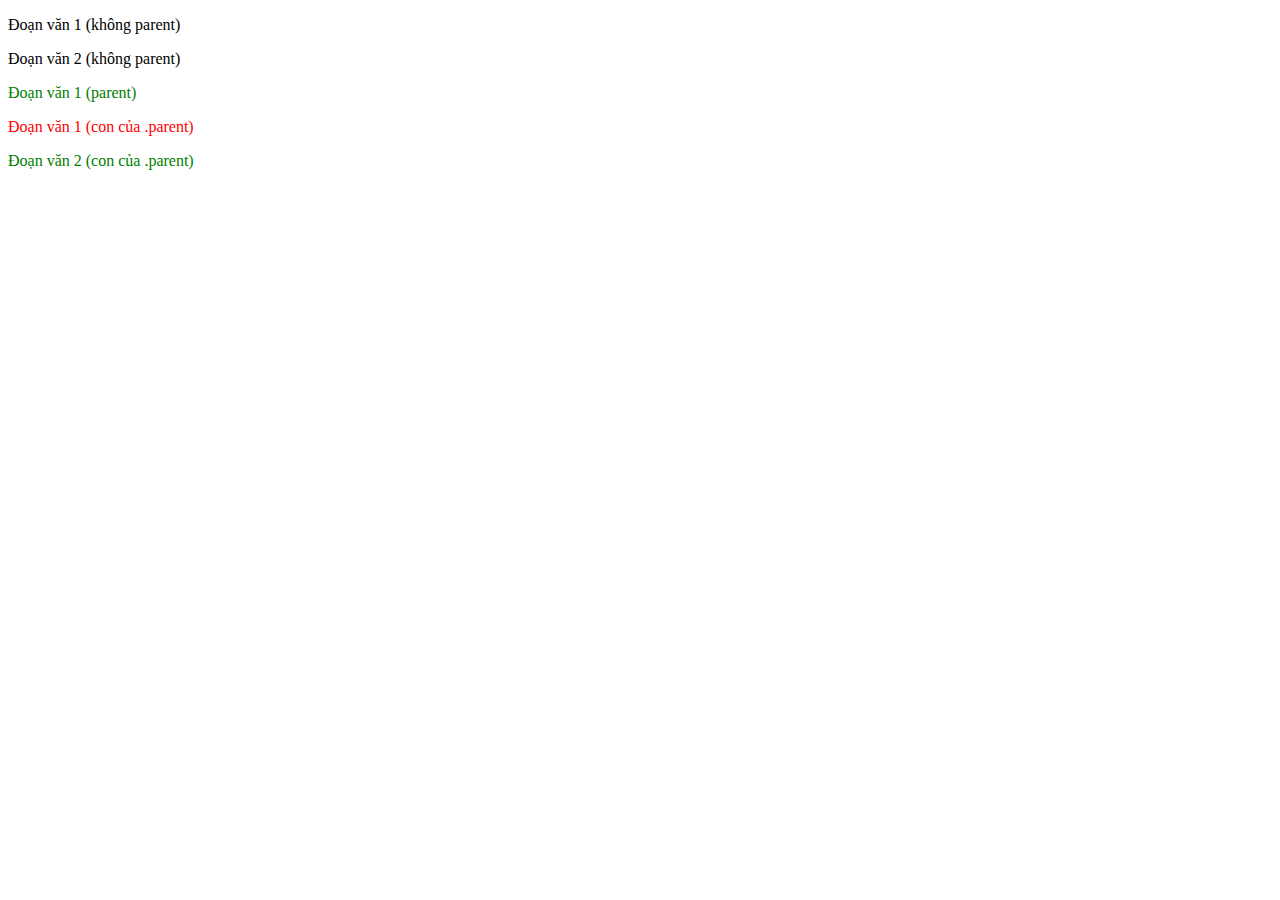
<file: PROGRESS/D1-221006/221006-selector.html>
<!DOCTYPE html>
<html>
    <!-- Phần đầu -->
    <head>
        <title>221006</title>
        <!--  thẻ meta có thuộc tính charset - utf-8 để có thể hiển thị tiếng Việt -->
        <meta charset="utf-8">
        <style>
            /* Chọn tất cả thẻ "p" là con của thẻ có class "parent" */
            .parent p {
                color: green;
            }
            /* Chọn tất cả thẻ có class "children-1" là con của thẻ có class "parent" */
            .parent .children-1 {
                color: red;
            }
        </style>
    </head> 
    <body>
        <p class="children-1">Đoạn văn 1 (không parent)</p>
        <p class="children-2">Đoạn văn 2 (không parent)</p>

        <div class="parent">
            <p>Đoạn văn 1 (parent)</p>
            <p class="children-1">Đoạn văn 1 (con của .parent)</p>
            <p class="children-2">Đoạn văn 2 (con của .parent)</p>
        </div>
    </body>
</file>
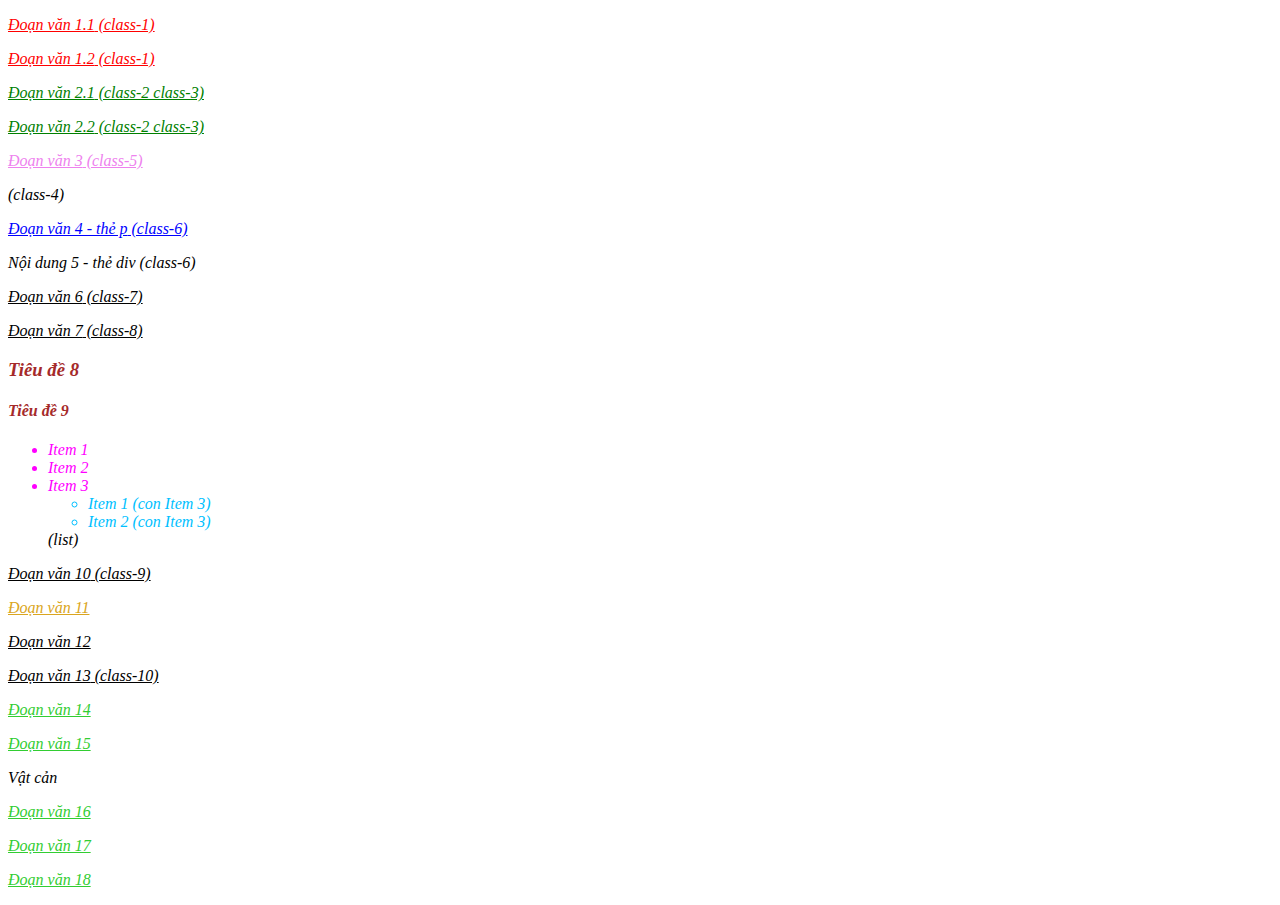
<file: PROGRESS/D2-221007/221007.html>
<!DOCTYPE html>
<html>
    <head>
        <title>221007</title>
        <meta charset="utf-8">
        <link rel="stylesheet" href="style.css">

    </head>

    <body>
        <p class="class-1">Đoạn văn 1.1</p>
        <p class="class-1">Đoạn văn 1.2</p>
        
        <p class="class-2 class-3">Đoạn văn 2.1</p>
        <p class="class-2 class-3">Đoạn văn 2.2</p>
        
        <div class="class-4">
            <p class="class-5">Đoạn văn 3</p>
        </div>
        
        <p class="class-6">Đoạn văn 4 - thẻ p</p>
        <div class="class-6">Nội dung 5 - thẻ div</div>
        
        <p class="class-7">Đoạn văn 6</p>
        <p class="class-8">Đoạn văn 7</p>
        
        <h3>Tiêu đề 8</h3>
        <h4>Tiêu đề 9</h4>
        
        <ul class="list">
           <li>Item 1</li> 
           <li>Item 2</li> 
           <li>Item 3
               <ul>
                   <li>Item 1 (con Item 3)</li>
                   <li>Item 2 (con Item 3)</li>
               </ul>
           </li> 
        </ul>
        
        <p class="class-9">Đoạn văn 10</p>
        <p>Đoạn văn 11</p>
        <p>Đoạn văn 12</p>
        
        <p class="class-10">Đoạn văn 13</p>
        <p>Đoạn văn 14</p>
        <p>Đoạn văn 15</p>
        
        <div>Vật cản</div>
        
        <p>Đoạn văn 16</p>
        <p>Đoạn văn 17</p>
        <p>Đoạn văn 18</p>        
    </body>

</html>
</file>
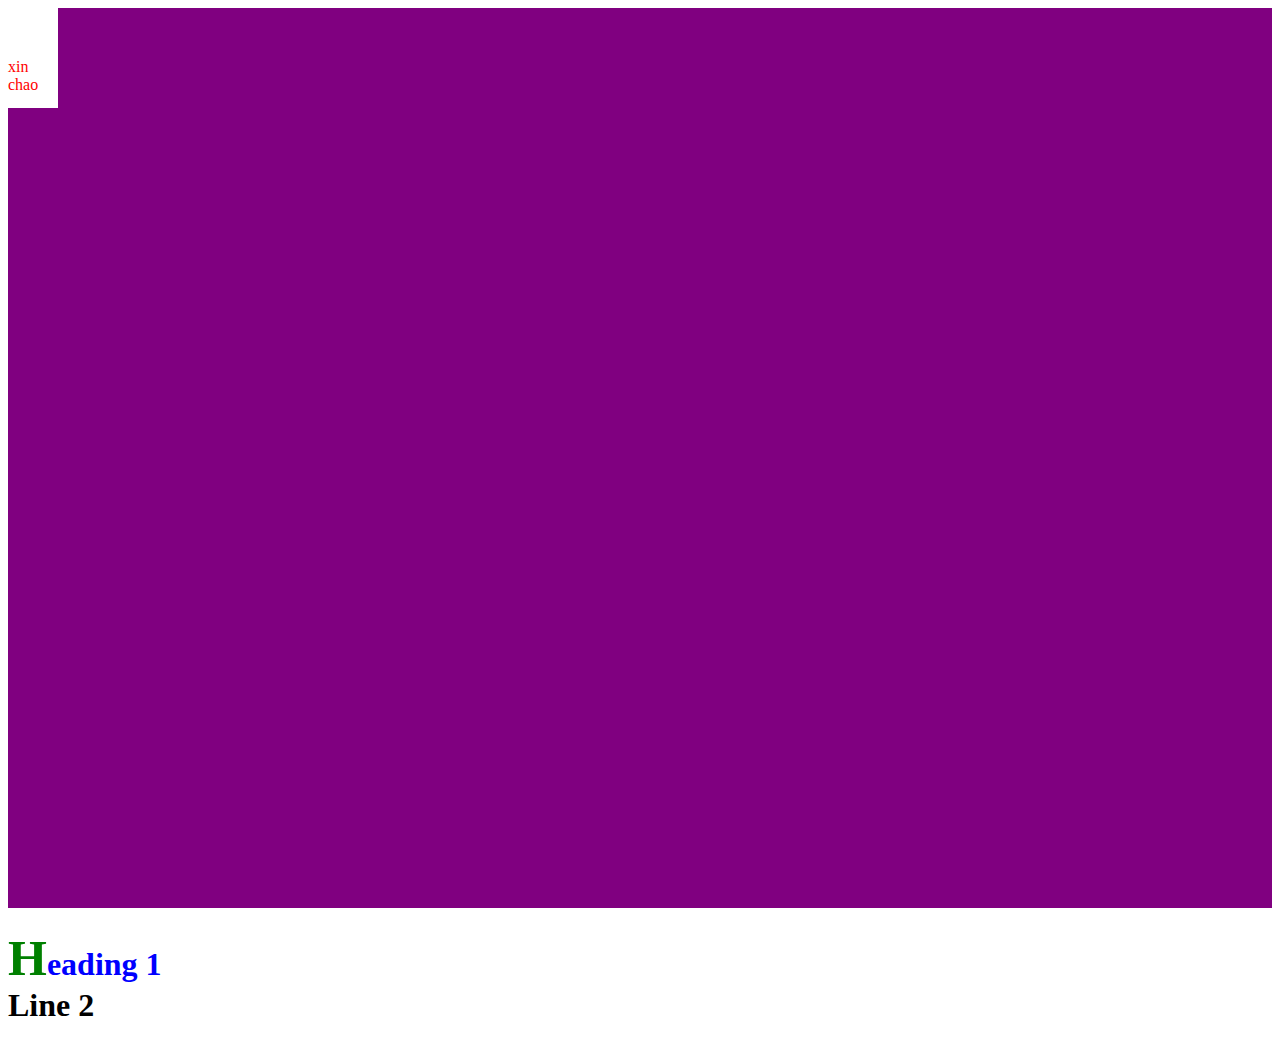
<file: PROGRESS/D3-221008/221008.html>
<!DOCTYPE html>
<html>
    <head>  
        <title>221008</title>
        <meta charset="utf-8">
        <link rel="stylesheet" href="style.css">
    </head>
    <body>
        <div class="box"></div>

        <h1>Heading 1 <br> Line 2</h1>
    </body>
</html>
</file>
<file: THE-BAND-W3/assets/fonts/themify-icons/themify-icons.css>
@font-face {
	font-family: 'themify';
	src:url('fonts/themify.eot?-fvbane');
	src:url('fonts/themify.eot?#iefix-fvbane') format('embedded-opentype'),
		url('fonts/themify.woff?-fvbane') format('woff'),
		url('fonts/themify.ttf?-fvbane') format('truetype'),
		url('fonts/themify.svg?-fvbane#themify') format('svg');
	font-weight: normal;
	font-style: normal;
}

[class^="ti-"], [class*=" ti-"] {
	font-family: 'themify';
	speak: none;
	font-style: normal;
	font-weight: normal;
	font-variant: normal;
	text-transform: none;
	line-height: 1;

	/* Better Font Rendering =========== */
	-webkit-font-smoothing: antialiased;
	-moz-osx-font-smoothing: grayscale;
}

.ti-wand:before {
	content: "\e600";
}
.ti-volume:before {
	content: "\e601";
}
.ti-user:before {
	content: "\e602";
}
.ti-unlock:before {
	content: "\e603";
}
.ti-unlink:before {
	content: "\e604";
}
.ti-trash:before {
	content: "\e605";
}
.ti-thought:before {
	content: "\e606";
}
.ti-target:before {
	content: "\e607";
}
.ti-tag:before {
	content: "\e608";
}
.ti-tablet:before {
	content: "\e609";
}
.ti-star:before {
	content: "\e60a";
}
.ti-spray:before {
	content: "\e60b";
}
.ti-signal:before {
	content: "\e60c";
}
.ti-shopping-cart:before {
	content: "\e60d";
}
.ti-shopping-cart-full:before {
	content: "\e60e";
}
.ti-settings:before {
	content: "\e60f";
}
.ti-search:before {
	content: "\e610";
}
.ti-zoom-in:before {
	content: "\e611";
}
.ti-zoom-out:before {
	content: "\e612";
}
.ti-cut:before {
	content: "\e613";
}
.ti-ruler:before {
	content: "\e614";
}
.ti-ruler-pencil:before {
	content: "\e615";
}
.ti-ruler-alt:before {
	content: "\e616";
}
.ti-bookmark:before {
	content: "\e617";
}
.ti-bookmark-alt:before {
	content: "\e618";
}
.ti-reload:before {
	content: "\e619";
}
.ti-plus:before {
	content: "\e61a";
}
.ti-pin:before {
	content: "\e61b";
}
.ti-pencil:before {
	content: "\e61c";
}
.ti-pencil-alt:before {
	content: "\e61d";
}
.ti-paint-roller:before {
	content: "\e61e";
}
.ti-paint-bucket:before {
	content: "\e61f";
}
.ti-na:before {
	content: "\e620";
}
.ti-mobile:before {
	content: "\e621";
}
.ti-minus:before {
	content: "\e622";
}
.ti-medall:before {
	content: "\e623";
}
.ti-medall-alt:before {
	content: "\e624";
}
.ti-marker:before {
	content: "\e625";
}
.ti-marker-alt:before {
	content: "\e626";
}
.ti-arrow-up:before {
	content: "\e627";
}
.ti-arrow-right:before {
	content: "\e628";
}
.ti-arrow-left:before {
	content: "\e629";
}
.ti-arrow-down:before {
	content: "\e62a";
}
.ti-lock:before {
	content: "\e62b";
}
.ti-location-arrow:before {
	content: "\e62c";
}
.ti-link:before {
	content: "\e62d";
}
.ti-layout:before {
	content: "\e62e";
}
.ti-layers:before {
	content: "\e62f";
}
.ti-layers-alt:before {
	content: "\e630";
}
.ti-key:before {
	content: "\e631";
}
.ti-import:before {
	content: "\e632";
}
.ti-image:before {
	content: "\e633";
}
.ti-heart:before {
	content: "\e634";
}
.ti-heart-broken:before {
	content: "\e635";
}
.ti-hand-stop:before {
	content: "\e636";
}
.ti-hand-open:before {
	content: "\e637";
}
.ti-hand-drag:before {
	content: "\e638";
}
.ti-folder:before {
	content: "\e639";
}
.ti-flag:before {
	content: "\e63a";
}
.ti-flag-alt:before {
	content: "\e63b";
}
.ti-flag-alt-2:before {
	content: "\e63c";
}
.ti-eye:before {
	content: "\e63d";
}
.ti-export:before {
	content: "\e63e";
}
.ti-exchange-vertical:before {
	content: "\e63f";
}
.ti-desktop:before {
	content: "\e640";
}
.ti-cup:before {
	content: "\e641";
}
.ti-crown:before {
	content: "\e642";
}
.ti-comments:before {
	content: "\e643";
}
.ti-comment:before {
	content: "\e644";
}
.ti-comment-alt:before {
	content: "\e645";
}
.ti-close:before {
	content: "\e646";
}
.ti-clip:before {
	content: "\e647";
}
.ti-angle-up:before {
	content: "\e648";
}
.ti-angle-right:before {
	content: "\e649";
}
.ti-angle-left:before {
	content: "\e64a";
}
.ti-angle-down:before {
	content: "\e64b";
}
.ti-check:before {
	content: "\e64c";
}
.ti-check-box:before {
	content: "\e64d";
}
.ti-camera:before {
	content: "\e64e";
}
.ti-announcement:before {
	content: "\e64f";
}
.ti-brush:before {
	content: "\e650";
}
.ti-briefcase:before {
	content: "\e651";
}
.ti-bolt:before {
	content: "\e652";
}
.ti-bolt-alt:before {
	content: "\e653";
}
.ti-blackboard:before {
	content: "\e654";
}
.ti-bag:before {
	content: "\e655";
}
.ti-move:before {
	content: "\e656";
}
.ti-arrows-vertical:before {
	content: "\e657";
}
.ti-arrows-horizontal:before {
	content: "\e658";
}
.ti-fullscreen:before {
	content: "\e659";
}
.ti-arrow-top-right:before {
	content: "\e65a";
}
.ti-arrow-top-left:before {
	content: "\e65b";
}
.ti-arrow-circle-up:before {
	content: "\e65c";
}
.ti-arrow-circle-right:before {
	content: "\e65d";
}
.ti-arrow-circle-left:before {
	content: "\e65e";
}
.ti-arrow-circle-down:before {
	content: "\e65f";
}
.ti-angle-double-up:before {
	content: "\e660";
}
.ti-angle-double-right:before {
	content: "\e661";
}
.ti-angle-double-left:before {
	content: "\e662";
}
.ti-angle-double-down:before {
	content: "\e663";
}
.ti-zip:before {
	content: "\e664";
}
.ti-world:before {
	content: "\e665";
}
.ti-wheelchair:before {
	content: "\e666";
}
.ti-view-list:before {
	content: "\e667";
}
.ti-view-list-alt:before {
	content: "\e668";
}
.ti-view-grid:before {
	content: "\e669";
}
.ti-uppercase:before {
	content: "\e66a";
}
.ti-upload:before {
	content: "\e66b";
}
.ti-underline:before {
	content: "\e66c";
}
.ti-truck:before {
	content: "\e66d";
}
.ti-timer:before {
	content: "\e66e";
}
.ti-ticket:before {
	content: "\e66f";
}
.ti-thumb-up:before {
	content: "\e670";
}
.ti-thumb-down:before {
	content: "\e671";
}
.ti-text:before {
	content: "\e672";
}
.ti-stats-up:before {
	content: "\e673";
}
.ti-stats-down:before {
	content: "\e674";
}
.ti-split-v:before {
	content: "\e675";
}
.ti-split-h:before {
	content: "\e676";
}
.ti-smallcap:before {
	content: "\e677";
}
.ti-shine:before {
	content: "\e678";
}
.ti-shift-right:before {
	content: "\e679";
}
.ti-shift-left:before {
	content: "\e67a";
}
.ti-shield:before {
	content: "\e67b";
}
.ti-notepad:before {
	content: "\e67c";
}
.ti-server:before {
	content: "\e67d";
}
.ti-quote-right:before {
	content: "\e67e";
}
.ti-quote-left:before {
	content: "\e67f";
}
.ti-pulse:before {
	content: "\e680";
}
.ti-printer:before {
	content: "\e681";
}
.ti-power-off:before {
	content: "\e682";
}
.ti-plug:before {
	content: "\e683";
}
.ti-pie-chart:before {
	content: "\e684";
}
.ti-paragraph:before {
	content: "\e685";
}
.ti-panel:before {
	content: "\e686";
}
.ti-package:before {
	content: "\e687";
}
.ti-music:before {
	content: "\e688";
}
.ti-music-alt:before {
	content: "\e689";
}
.ti-mouse:before {
	content: "\e68a";
}
.ti-mouse-alt:before {
	content: "\e68b";
}
.ti-money:before {
	content: "\e68c";
}
.ti-microphone:before {
	content: "\e68d";
}
.ti-menu:before {
	content: "\e68e";
}
.ti-menu-alt:before {
	content: "\e68f";
}
.ti-map:before {
	content: "\e690";
}
.ti-map-alt:before {
	content: "\e691";
}
.ti-loop:before {
	content: "\e692";
}
.ti-location-pin:before {
	content: "\e693";
}
.ti-list:before {
	content: "\e694";
}
.ti-light-bulb:before {
	content: "\e695";
}
.ti-Italic:before {
	content: "\e696";
}
.ti-info:before {
	content: "\e697";
}
.ti-infinite:before {
	content: "\e698";
}
.ti-id-badge:before {
	content: "\e699";
}
.ti-hummer:before {
	content: "\e69a";
}
.ti-home:before {
	content: "\e69b";
}
.ti-help:before {
	content: "\e69c";
}
.ti-headphone:before {
	content: "\e69d";
}
.ti-harddrives:before {
	content: "\e69e";
}
.ti-harddrive:before {
	content: "\e69f";
}
.ti-gift:before {
	content: "\e6a0";
}
.ti-game:before {
	content: "\e6a1";
}
.ti-filter:before {
	content: "\e6a2";
}
.ti-files:before {
	content: "\e6a3";
}
.ti-file:before {
	content: "\e6a4";
}
.ti-eraser:before {
	content: "\e6a5";
}
.ti-envelope:before {
	content: "\e6a6";
}
.ti-download:before {
	content: "\e6a7";
}
.ti-direction:before {
	content: "\e6a8";
}
.ti-direction-alt:before {
	content: "\e6a9";
}
.ti-dashboard:before {
	content: "\e6aa";
}
.ti-control-stop:before {
	content: "\e6ab";
}
.ti-control-shuffle:before {
	content: "\e6ac";
}
.ti-control-play:before {
	content: "\e6ad";
}
.ti-control-pause:before {
	content: "\e6ae";
}
.ti-control-forward:before {
	content: "\e6af";
}
.ti-control-backward:before {
	content: "\e6b0";
}
.ti-cloud:before {
	content: "\e6b1";
}
.ti-cloud-up:before {
	content: "\e6b2";
}
.ti-cloud-down:before {
	content: "\e6b3";
}
.ti-clipboard:before {
	content: "\e6b4";
}
.ti-car:before {
	content: "\e6b5";
}
.ti-calendar:before {
	content: "\e6b6";
}
.ti-book:before {
	content: "\e6b7";
}
.ti-bell:before {
	content: "\e6b8";
}
.ti-basketball:before {
	content: "\e6b9";
}
.ti-bar-chart:before {
	content: "\e6ba";
}
.ti-bar-chart-alt:before {
	content: "\e6bb";
}
.ti-back-right:before {
	content: "\e6bc";
}
.ti-back-left:before {
	content: "\e6bd";
}
.ti-arrows-corner:before {
	content: "\e6be";
}
.ti-archive:before {
	content: "\e6bf";
}
.ti-anchor:before {
	content: "\e6c0";
}
.ti-align-right:before {
	content: "\e6c1";
}
.ti-align-left:before {
	content: "\e6c2";
}
.ti-align-justify:before {
	content: "\e6c3";
}
.ti-align-center:before {
	content: "\e6c4";
}
.ti-alert:before {
	content: "\e6c5";
}
.ti-alarm-clock:before {
	content: "\e6c6";
}
.ti-agenda:before {
	content: "\e6c7";
}
.ti-write:before {
	content: "\e6c8";
}
.ti-window:before {
	content: "\e6c9";
}
.ti-widgetized:before {
	content: "\e6ca";
}
.ti-widget:before {
	content: "\e6cb";
}
.ti-widget-alt:before {
	content: "\e6cc";
}
.ti-wallet:before {
	content: "\e6cd";
}
.ti-video-clapper:before {
	content: "\e6ce";
}
.ti-video-camera:before {
	content: "\e6cf";
}
.ti-vector:before {
	content: "\e6d0";
}
.ti-themify-logo:before {
	content: "\e6d1";
}
.ti-themify-favicon:before {
	content: "\e6d2";
}
.ti-themify-favicon-alt:before {
	content: "\e6d3";
}
.ti-support:before {
	content: "\e6d4";
}
.ti-stamp:before {
	content: "\e6d5";
}
.ti-split-v-alt:before {
	content: "\e6d6";
}
.ti-slice:before {
	content: "\e6d7";
}
.ti-shortcode:before {
	content: "\e6d8";
}
.ti-shift-right-alt:before {
	content: "\e6d9";
}
.ti-shift-left-alt:before {
	content: "\e6da";
}
.ti-ruler-alt-2:before {
	content: "\e6db";
}
.ti-receipt:before {
	content: "\e6dc";
}
.ti-pin2:before {
	content: "\e6dd";
}
.ti-pin-alt:before {
	content: "\e6de";
}
.ti-pencil-alt2:before {
	content: "\e6df";
}
.ti-palette:before {
	content: "\e6e0";
}
.ti-more:before {
	content: "\e6e1";
}
.ti-more-alt:before {
	content: "\e6e2";
}
.ti-microphone-alt:before {
	content: "\e6e3";
}
.ti-magnet:before {
	content: "\e6e4";
}
.ti-line-double:before {
	content: "\e6e5";
}
.ti-line-dotted:before {
	content: "\e6e6";
}
.ti-line-dashed:before {
	content: "\e6e7";
}
.ti-layout-width-full:before {
	content: "\e6e8";
}
.ti-layout-width-default:before {
	content: "\e6e9";
}
.ti-layout-width-default-alt:before {
	content: "\e6ea";
}
.ti-layout-tab:before {
	content: "\e6eb";
}
.ti-layout-tab-window:before {
	content: "\e6ec";
}
.ti-layout-tab-v:before {
	content: "\e6ed";
}
.ti-layout-tab-min:before {
	content: "\e6ee";
}
.ti-layout-slider:before {
	content: "\e6ef";
}
.ti-layout-slider-alt:before {
	content: "\e6f0";
}
.ti-layout-sidebar-right:before {
	content: "\e6f1";
}
.ti-layout-sidebar-none:before {
	content: "\e6f2";
}
.ti-layout-sidebar-left:before {
	content: "\e6f3";
}
.ti-layout-placeholder:before {
	content: "\e6f4";
}
.ti-layout-menu:before {
	content: "\e6f5";
}
.ti-layout-menu-v:before {
	content: "\e6f6";
}
.ti-layout-menu-separated:before {
	content: "\e6f7";
}
.ti-layout-menu-full:before {
	content: "\e6f8";
}
.ti-layout-media-right-alt:before {
	content: "\e6f9";
}
.ti-layout-media-right:before {
	content: "\e6fa";
}
.ti-layout-media-overlay:before {
	content: "\e6fb";
}
.ti-layout-media-overlay-alt:before {
	content: "\e6fc";
}
.ti-layout-media-overlay-alt-2:before {
	content: "\e6fd";
}
.ti-layout-media-left-alt:before {
	content: "\e6fe";
}
.ti-layout-media-left:before {
	content: "\e6ff";
}
.ti-layout-media-center-alt:before {
	content: "\e700";
}
.ti-layout-media-center:before {
	content: "\e701";
}
.ti-layout-list-thumb:before {
	content: "\e702";
}
.ti-layout-list-thumb-alt:before {
	content: "\e703";
}
.ti-layout-list-post:before {
	content: "\e704";
}
.ti-layout-list-large-image:before {
	content: "\e705";
}
.ti-layout-line-solid:before {
	content: "\e706";
}
.ti-layout-grid4:before {
	content: "\e707";
}
.ti-layout-grid3:before {
	content: "\e708";
}
.ti-layout-grid2:before {
	content: "\e709";
}
.ti-layout-grid2-thumb:before {
	content: "\e70a";
}
.ti-layout-cta-right:before {
	content: "\e70b";
}
.ti-layout-cta-left:before {
	content: "\e70c";
}
.ti-layout-cta-center:before {
	content: "\e70d";
}
.ti-layout-cta-btn-right:before {
	content: "\e70e";
}
.ti-layout-cta-btn-left:before {
	content: "\e70f";
}
.ti-layout-column4:before {
	content: "\e710";
}
.ti-layout-column3:before {
	content: "\e711";
}
.ti-layout-column2:before {
	content: "\e712";
}
.ti-layout-accordion-separated:before {
	content: "\e713";
}
.ti-layout-accordion-merged:before {
	content: "\e714";
}
.ti-layout-accordion-list:before {
	content: "\e715";
}
.ti-ink-pen:before {
	content: "\e716";
}
.ti-info-alt:before {
	content: "\e717";
}
.ti-help-alt:before {
	content: "\e718";
}
.ti-headphone-alt:before {
	content: "\e719";
}
.ti-hand-point-up:before {
	content: "\e71a";
}
.ti-hand-point-right:before {
	content: "\e71b";
}
.ti-hand-point-left:before {
	content: "\e71c";
}
.ti-hand-point-down:before {
	content: "\e71d";
}
.ti-gallery:before {
	content: "\e71e";
}
.ti-face-smile:before {
	content: "\e71f";
}
.ti-face-sad:before {
	content: "\e720";
}
.ti-credit-card:before {
	content: "\e721";
}
.ti-control-skip-forward:before {
	content: "\e722";
}
.ti-control-skip-backward:before {
	content: "\e723";
}
.ti-control-record:before {
	content: "\e724";
}
.ti-control-eject:before {
	content: "\e725";
}
.ti-comments-smiley:before {
	content: "\e726";
}
.ti-brush-alt:before {
	content: "\e727";
}
.ti-youtube:before {
	content: "\e728";
}
.ti-vimeo:before {
	content: "\e729";
}
.ti-twitter:before {
	content: "\e72a";
}
.ti-time:before {
	content: "\e72b";
}
.ti-tumblr:before {
	content: "\e72c";
}
.ti-skype:before {
	content: "\e72d";
}
.ti-share:before {
	content: "\e72e";
}
.ti-share-alt:before {
	content: "\e72f";
}
.ti-rocket:before {
	content: "\e730";
}
.ti-pinterest:before {
	content: "\e731";
}
.ti-new-window:before {
	content: "\e732";
}
.ti-microsoft:before {
	content: "\e733";
}
.ti-list-ol:before {
	content: "\e734";
}
.ti-linkedin:before {
	content: "\e735";
}
.ti-layout-sidebar-2:before {
	content: "\e736";
}
.ti-layout-grid4-alt:before {
	content: "\e737";
}
.ti-layout-grid3-alt:before {
	content: "\e738";
}
.ti-layout-grid2-alt:before {
	content: "\e739";
}
.ti-layout-column4-alt:before {
	content: "\e73a";
}
.ti-layout-column3-alt:before {
	content: "\e73b";
}
.ti-layout-column2-alt:before {
	content: "\e73c";
}
.ti-instagram:before {
	content: "\e73d";
}
.ti-google:before {
	content: "\e73e";
}
.ti-github:before {
	content: "\e73f";
}
.ti-flickr:before {
	content: "\e740";
}
.ti-facebook:before {
	content: "\e741";
}
.ti-dropbox:before {
	content: "\e742";
}
.ti-dribbble:before {
	content: "\e743";
}
.ti-apple:before {
	content: "\e744";
}
.ti-android:before {
	content: "\e745";
}
.ti-save:before {
	content: "\e746";
}
.ti-save-alt:before {
	content: "\e747";
}
.ti-yahoo:before {
	content: "\e748";
}
.ti-wordpress:before {
	content: "\e749";
}
.ti-vimeo-alt:before {
	content: "\e74a";
}
.ti-twitter-alt:before {
	content: "\e74b";
}
.ti-tumblr-alt:before {
	content: "\e74c";
}
.ti-trello:before {
	content: "\e74d";
}
.ti-stack-overflow:before {
	content: "\e74e";
}
.ti-soundcloud:before {
	content: "\e74f";
}
.ti-sharethis:before {
	content: "\e750";
}
.ti-sharethis-alt:before {
	content: "\e751";
}
.ti-reddit:before {
	content: "\e752";
}
.ti-pinterest-alt:before {
	content: "\e753";
}
.ti-microsoft-alt:before {
	content: "\e754";
}
.ti-linux:before {
	content: "\e755";
}
.ti-jsfiddle:before {
	content: "\e756";
}
.ti-joomla:before {
	content: "\e757";
}
.ti-html5:before {
	content: "\e758";
}
.ti-flickr-alt:before {
	content: "\e759";
}
.ti-email:before {
	content: "\e75a";
}
.ti-drupal:before {
	content: "\e75b";
}
.ti-dropbox-alt:before {
	content: "\e75c";
}
.ti-css3:before {
	content: "\e75d";
}
.ti-rss:before {
	content: "\e75e";
}
.ti-rss-alt:before {
	content: "\e75f";
}
</file>
<file: THE-BAND-W3/assets/fonts/themify-icons/demo-files/demo.css>
body {
	font: normal 1em/1.5em Arial, Helvetica, sans-serif;
	max-width: 90%;
	margin: 30px auto 0;
}
h1, h3 {
	font-weight: normal;
}
h3 {
	font-size: 1.4;
	text-transform: uppercase;
	letter-spacing: 1px;
}

.icon-section {
	margin: 0 0 3em;
	clear: both;
	overflow: hidden;
}
.icon-container {
	width: 240px; 
	padding: .7em 0;
	float: left; 
	position: relative;
	text-align: left;
}
.icon-container [class^="ti-"], 
.icon-container [class*=" ti-"] {
	color: #000;
	position: absolute;
	margin-top: 3px;
	transition: .3s;
}
.icon-container:hover [class^="ti-"],
.icon-container:hover [class*=" ti-"] {
	font-size: 2.2em;
	margin-top: -5px;
}
.icon-container:hover .icon-name {
	color: #000;
}
.icon-name {
	color: #aaa;
	margin-left: 35px;
	font-size: .8em;
	transition: .3s;
}
.icon-container:hover .icon-name {
	margin-left: 45px;
}
</file>
<file: THE-BAND-W3/assets/fonts/themify-icons/ie7/ie7.css>
.ti-wand {
	*zoom: expression(this.runtimeStyle['zoom'] = '1', this.innerHTML = '&#xe600;');
}
.ti-volume {
	*zoom: expression(this.runtimeStyle['zoom'] = '1', this.innerHTML = '&#xe601;');
}
.ti-user {
	*zoom: expression(this.runtimeStyle['zoom'] = '1', this.innerHTML = '&#xe602;');
}
.ti-unlock {
	*zoom: expression(this.runtimeStyle['zoom'] = '1', this.innerHTML = '&#xe603;');
}
.ti-unlink {
	*zoom: expression(this.runtimeStyle['zoom'] = '1', this.innerHTML = '&#xe604;');
}
.ti-trash {
	*zoom: expression(this.runtimeStyle['zoom'] = '1', this.innerHTML = '&#xe605;');
}
.ti-thought {
	*zoom: expression(this.runtimeStyle['zoom'] = '1', this.innerHTML = '&#xe606;');
}
.ti-target {
	*zoom: expression(this.runtimeStyle['zoom'] = '1', this.innerHTML = '&#xe607;');
}
.ti-tag {
	*zoom: expression(this.runtimeStyle['zoom'] = '1', this.innerHTML = '&#xe608;');
}
.ti-tablet {
	*zoom: expression(this.runtimeStyle['zoom'] = '1', this.innerHTML = '&#xe609;');
}
.ti-star {
	*zoom: expression(this.runtimeStyle['zoom'] = '1', this.innerHTML = '&#xe60a;');
}
.ti-spray {
	*zoom: expression(this.runtimeStyle['zoom'] = '1', this.innerHTML = '&#xe60b;');
}
.ti-signal {
	*zoom: expression(this.runtimeStyle['zoom'] = '1', this.innerHTML = '&#xe60c;');
}
.ti-shopping-cart {
	*zoom: expression(this.runtimeStyle['zoom'] = '1', this.innerHTML = '&#xe60d;');
}
.ti-shopping-cart-full {
	*zoom: expression(this.runtimeStyle['zoom'] = '1', this.innerHTML = '&#xe60e;');
}
.ti-settings {
	*zoom: expression(this.runtimeStyle['zoom'] = '1', this.innerHTML = '&#xe60f;');
}
.ti-search {
	*zoom: expression(this.runtimeStyle['zoom'] = '1', this.innerHTML = '&#xe610;');
}
.ti-zoom-in {
	*zoom: expression(this.runtimeStyle['zoom'] = '1', this.innerHTML = '&#xe611;');
}
.ti-zoom-out {
	*zoom: expression(this.runtimeStyle['zoom'] = '1', this.innerHTML = '&#xe612;');
}
.ti-cut {
	*zoom: expression(this.runtimeStyle['zoom'] = '1', this.innerHTML = '&#xe613;');
}
.ti-ruler {
	*zoom: expression(this.runtimeStyle['zoom'] = '1', this.innerHTML = '&#xe614;');
}
.ti-ruler-pencil {
	*zoom: expression(this.runtimeStyle['zoom'] = '1', this.innerHTML = '&#xe615;');
}
.ti-ruler-alt {
	*zoom: expression(this.runtimeStyle['zoom'] = '1', this.innerHTML = '&#xe616;');
}
.ti-bookmark {
	*zoom: expression(this.runtimeStyle['zoom'] = '1', this.innerHTML = '&#xe617;');
}
.ti-bookmark-alt {
	*zoom: expression(this.runtimeStyle['zoom'] = '1', this.innerHTML = '&#xe618;');
}
.ti-reload {
	*zoom: expression(this.runtimeStyle['zoom'] = '1', this.innerHTML = '&#xe619;');
}
.ti-plus {
	*zoom: expression(this.runtimeStyle['zoom'] = '1', this.innerHTML = '&#xe61a;');
}
.ti-pin {
	*zoom: expression(this.runtimeStyle['zoom'] = '1', this.innerHTML = '&#xe61b;');
}
.ti-pencil {
	*zoom: expression(this.runtimeStyle['zoom'] = '1', this.innerHTML = '&#xe61c;');
}
.ti-pencil-alt {
	*zoom: expression(this.runtimeStyle['zoom'] = '1', this.innerHTML = '&#xe61d;');
}
.ti-paint-roller {
	*zoom: expression(this.runtimeStyle['zoom'] = '1', this.innerHTML = '&#xe61e;');
}
.ti-paint-bucket {
	*zoom: expression(this.runtimeStyle['zoom'] = '1', this.innerHTML = '&#xe61f;');
}
.ti-na {
	*zoom: expression(this.runtimeStyle['zoom'] = '1', this.innerHTML = '&#xe620;');
}
.ti-mobile {
	*zoom: expression(this.runtimeStyle['zoom'] = '1', this.innerHTML = '&#xe621;');
}
.ti-minus {
	*zoom: expression(this.runtimeStyle['zoom'] = '1', this.innerHTML = '&#xe622;');
}
.ti-medall {
	*zoom: expression(this.runtimeStyle['zoom'] = '1', this.innerHTML = '&#xe623;');
}
.ti-medall-alt {
	*zoom: expression(this.runtimeStyle['zoom'] = '1', this.innerHTML = '&#xe624;');
}
.ti-marker {
	*zoom: expression(this.runtimeStyle['zoom'] = '1', this.innerHTML = '&#xe625;');
}
.ti-marker-alt {
	*zoom: expression(this.runtimeStyle['zoom'] = '1', this.innerHTML = '&#xe626;');
}
.ti-arrow-up {
	*zoom: expression(this.runtimeStyle['zoom'] = '1', this.innerHTML = '&#xe627;');
}
.ti-arrow-right {
	*zoom: expression(this.runtimeStyle['zoom'] = '1', this.innerHTML = '&#xe628;');
}
.ti-arrow-left {
	*zoom: expression(this.runtimeStyle['zoom'] = '1', this.innerHTML = '&#xe629;');
}
.ti-arrow-down {
	*zoom: expression(this.runtimeStyle['zoom'] = '1', this.innerHTML = '&#xe62a;');
}
.ti-lock {
	*zoom: expression(this.runtimeStyle['zoom'] = '1', this.innerHTML = '&#xe62b;');
}
.ti-location-arrow {
	*zoom: expression(this.runtimeStyle['zoom'] = '1', this.innerHTML = '&#xe62c;');
}
.ti-link {
	*zoom: expression(this.runtimeStyle['zoom'] = '1', this.innerHTML = '&#xe62d;');
}
.ti-layout {
	*zoom: expression(this.runtimeStyle['zoom'] = '1', this.innerHTML = '&#xe62e;');
}
.ti-layers {
	*zoom: expression(this.runtimeStyle['zoom'] = '1', this.innerHTML = '&#xe62f;');
}
.ti-layers-alt {
	*zoom: expression(this.runtimeStyle['zoom'] = '1', this.innerHTML = '&#xe630;');
}
.ti-key {
	*zoom: expression(this.runtimeStyle['zoom'] = '1', this.innerHTML = '&#xe631;');
}
.ti-import {
	*zoom: expression(this.runtimeStyle['zoom'] = '1', this.innerHTML = '&#xe632;');
}
.ti-image {
	*zoom: expression(this.runtimeStyle['zoom'] = '1', this.innerHTML = '&#xe633;');
}
.ti-heart {
	*zoom: expression(this.runtimeStyle['zoom'] = '1', this.innerHTML = '&#xe634;');
}
.ti-heart-broken {
	*zoom: expression(this.runtimeStyle['zoom'] = '1', this.innerHTML = '&#xe635;');
}
.ti-hand-stop {
	*zoom: expression(this.runtimeStyle['zoom'] = '1', this.innerHTML = '&#xe636;');
}
.ti-hand-open {
	*zoom: expression(this.runtimeStyle['zoom'] = '1', this.innerHTML = '&#xe637;');
}
.ti-hand-drag {
	*zoom: expression(this.runtimeStyle['zoom'] = '1', this.innerHTML = '&#xe638;');
}
.ti-folder {
	*zoom: expression(this.runtimeStyle['zoom'] = '1', this.innerHTML = '&#xe639;');
}
.ti-flag {
	*zoom: expression(this.runtimeStyle['zoom'] = '1', this.innerHTML = '&#xe63a;');
}
.ti-flag-alt {
	*zoom: expression(this.runtimeStyle['zoom'] = '1', this.innerHTML = '&#xe63b;');
}
.ti-flag-alt-2 {
	*zoom: expression(this.runtimeStyle['zoom'] = '1', this.innerHTML = '&#xe63c;');
}
.ti-eye {
	*zoom: expression(this.runtimeStyle['zoom'] = '1', this.innerHTML = '&#xe63d;');
}
.ti-export {
	*zoom: expression(this.runtimeStyle['zoom'] = '1', this.innerHTML = '&#xe63e;');
}
.ti-exchange-vertical {
	*zoom: expression(this.runtimeStyle['zoom'] = '1', this.innerHTML = '&#xe63f;');
}
.ti-desktop {
	*zoom: expression(this.runtimeStyle['zoom'] = '1', this.innerHTML = '&#xe640;');
}
.ti-cup {
	*zoom: expression(this.runtimeStyle['zoom'] = '1', this.innerHTML = '&#xe641;');
}
.ti-crown {
	*zoom: expression(this.runtimeStyle['zoom'] = '1', this.innerHTML = '&#xe642;');
}
.ti-comments {
	*zoom: expression(this.runtimeStyle['zoom'] = '1', this.innerHTML = '&#xe643;');
}
.ti-comment {
	*zoom: expression(this.runtimeStyle['zoom'] = '1', this.innerHTML = '&#xe644;');
}
.ti-comment-alt {
	*zoom: expression(this.runtimeStyle['zoom'] = '1', this.innerHTML = '&#xe645;');
}
.ti-close {
	*zoom: expression(this.runtimeStyle['zoom'] = '1', this.innerHTML = '&#xe646;');
}
.ti-clip {
	*zoom: expression(this.runtimeStyle['zoom'] = '1', this.innerHTML = '&#xe647;');
}
.ti-angle-up {
	*zoom: expression(this.runtimeStyle['zoom'] = '1', this.innerHTML = '&#xe648;');
}
.ti-angle-right {
	*zoom: expression(this.runtimeStyle['zoom'] = '1', this.innerHTML = '&#xe649;');
}
.ti-angle-left {
	*zoom: expression(this.runtimeStyle['zoom'] = '1', this.innerHTML = '&#xe64a;');
}
.ti-angle-down {
	*zoom: expression(this.runtimeStyle['zoom'] = '1', this.innerHTML = '&#xe64b;');
}
.ti-check {
	*zoom: expression(this.runtimeStyle['zoom'] = '1', this.innerHTML = '&#xe64c;');
}
.ti-check-box {
	*zoom: expression(this.runtimeStyle['zoom'] = '1', this.innerHTML = '&#xe64d;');
}
.ti-camera {
	*zoom: expression(this.runtimeStyle['zoom'] = '1', this.innerHTML = '&#xe64e;');
}
.ti-announcement {
	*zoom: expression(this.runtimeStyle['zoom'] = '1', this.innerHTML = '&#xe64f;');
}
.ti-brush {
	*zoom: expression(this.runtimeStyle['zoom'] = '1', this.innerHTML = '&#xe650;');
}
.ti-briefcase {
	*zoom: expression(this.runtimeStyle['zoom'] = '1', this.innerHTML = '&#xe651;');
}
.ti-bolt {
	*zoom: expression(this.runtimeStyle['zoom'] = '1', this.innerHTML = '&#xe652;');
}
.ti-bolt-alt {
	*zoom: expression(this.runtimeStyle['zoom'] = '1', this.innerHTML = '&#xe653;');
}
.ti-blackboard {
	*zoom: expression(this.runtimeStyle['zoom'] = '1', this.innerHTML = '&#xe654;');
}
.ti-bag {
	*zoom: expression(this.runtimeStyle['zoom'] = '1', this.innerHTML = '&#xe655;');
}
.ti-move {
	*zoom: expression(this.runtimeStyle['zoom'] = '1', this.innerHTML = '&#xe656;');
}
.ti-arrows-vertical {
	*zoom: expression(this.runtimeStyle['zoom'] = '1', this.innerHTML = '&#xe657;');
}
.ti-arrows-horizontal {
	*zoom: expression(this.runtimeStyle['zoom'] = '1', this.innerHTML = '&#xe658;');
}
.ti-fullscreen {
	*zoom: expression(this.runtimeStyle['zoom'] = '1', this.innerHTML = '&#xe659;');
}
.ti-arrow-top-right {
	*zoom: expression(this.runtimeStyle['zoom'] = '1', this.innerHTML = '&#xe65a;');
}
.ti-arrow-top-left {
	*zoom: expression(this.runtimeStyle['zoom'] = '1', this.innerHTML = '&#xe65b;');
}
.ti-arrow-circle-up {
	*zoom: expression(this.runtimeStyle['zoom'] = '1', this.innerHTML = '&#xe65c;');
}
.ti-arrow-circle-right {
	*zoom: expression(this.runtimeStyle['zoom'] = '1', this.innerHTML = '&#xe65d;');
}
.ti-arrow-circle-left {
	*zoom: expression(this.runtimeStyle['zoom'] = '1', this.innerHTML = '&#xe65e;');
}
.ti-arrow-circle-down {
	*zoom: expression(this.runtimeStyle['zoom'] = '1', this.innerHTML = '&#xe65f;');
}
.ti-angle-double-up {
	*zoom: expression(this.runtimeStyle['zoom'] = '1', this.innerHTML = '&#xe660;');
}
.ti-angle-double-right {
	*zoom: expression(this.runtimeStyle['zoom'] = '1', this.innerHTML = '&#xe661;');
}
.ti-angle-double-left {
	*zoom: expression(this.runtimeStyle['zoom'] = '1', this.innerHTML = '&#xe662;');
}
.ti-angle-double-down {
	*zoom: expression(this.runtimeStyle['zoom'] = '1', this.innerHTML = '&#xe663;');
}
.ti-zip {
	*zoom: expression(this.runtimeStyle['zoom'] = '1', this.innerHTML = '&#xe664;');
}
.ti-world {
	*zoom: expression(this.runtimeStyle['zoom'] = '1', this.innerHTML = '&#xe665;');
}
.ti-wheelchair {
	*zoom: expression(this.runtimeStyle['zoom'] = '1', this.innerHTML = '&#xe666;');
}
.ti-view-list {
	*zoom: expression(this.runtimeStyle['zoom'] = '1', this.innerHTML = '&#xe667;');
}
.ti-view-list-alt {
	*zoom: expression(this.runtimeStyle['zoom'] = '1', this.innerHTML = '&#xe668;');
}
.ti-view-grid {
	*zoom: expression(this.runtimeStyle['zoom'] = '1', this.innerHTML = '&#xe669;');
}
.ti-uppercase {
	*zoom: expression(this.runtimeStyle['zoom'] = '1', this.innerHTML = '&#xe66a;');
}
.ti-upload {
	*zoom: expression(this.runtimeStyle['zoom'] = '1', this.innerHTML = '&#xe66b;');
}
.ti-underline {
	*zoom: expression(this.runtimeStyle['zoom'] = '1', this.innerHTML = '&#xe66c;');
}
.ti-truck {
	*zoom: expression(this.runtimeStyle['zoom'] = '1', this.innerHTML = '&#xe66d;');
}
.ti-timer {
	*zoom: expression(this.runtimeStyle['zoom'] = '1', this.innerHTML = '&#xe66e;');
}
.ti-ticket {
	*zoom: expression(this.runtimeStyle['zoom'] = '1', this.innerHTML = '&#xe66f;');
}
.ti-thumb-up {
	*zoom: expression(this.runtimeStyle['zoom'] = '1', this.innerHTML = '&#xe670;');
}
.ti-thumb-down {
	*zoom: expression(this.runtimeStyle['zoom'] = '1', this.innerHTML = '&#xe671;');
}
.ti-text {
	*zoom: expression(this.runtimeStyle['zoom'] = '1', this.innerHTML = '&#xe672;');
}
.ti-stats-up {
	*zoom: expression(this.runtimeStyle['zoom'] = '1', this.innerHTML = '&#xe673;');
}
.ti-stats-down {
	*zoom: expression(this.runtimeStyle['zoom'] = '1', this.innerHTML = '&#xe674;');
}
.ti-split-v {
	*zoom: expression(this.runtimeStyle['zoom'] = '1', this.innerHTML = '&#xe675;');
}
.ti-split-h {
	*zoom: expression(this.runtimeStyle['zoom'] = '1', this.innerHTML = '&#xe676;');
}
.ti-smallcap {
	*zoom: expression(this.runtimeStyle['zoom'] = '1', this.innerHTML = '&#xe677;');
}
.ti-shine {
	*zoom: expression(this.runtimeStyle['zoom'] = '1', this.innerHTML = '&#xe678;');
}
.ti-shift-right {
	*zoom: expression(this.runtimeStyle['zoom'] = '1', this.innerHTML = '&#xe679;');
}
.ti-shift-left {
	*zoom: expression(this.runtimeStyle['zoom'] = '1', this.innerHTML = '&#xe67a;');
}
.ti-shield {
	*zoom: expression(this.runtimeStyle['zoom'] = '1', this.innerHTML = '&#xe67b;');
}
.ti-notepad {
	*zoom: expression(this.runtimeStyle['zoom'] = '1', this.innerHTML = '&#xe67c;');
}
.ti-server {
	*zoom: expression(this.runtimeStyle['zoom'] = '1', this.innerHTML = '&#xe67d;');
}
.ti-quote-right {
	*zoom: expression(this.runtimeStyle['zoom'] = '1', this.innerHTML = '&#xe67e;');
}
.ti-quote-left {
	*zoom: expression(this.runtimeStyle['zoom'] = '1', this.innerHTML = '&#xe67f;');
}
.ti-pulse {
	*zoom: expression(this.runtimeStyle['zoom'] = '1', this.innerHTML = '&#xe680;');
}
.ti-printer {
	*zoom: expression(this.runtimeStyle['zoom'] = '1', this.innerHTML = '&#xe681;');
}
.ti-power-off {
	*zoom: expression(this.runtimeStyle['zoom'] = '1', this.innerHTML = '&#xe682;');
}
.ti-plug {
	*zoom: expression(this.runtimeStyle['zoom'] = '1', this.innerHTML = '&#xe683;');
}
.ti-pie-chart {
	*zoom: expression(this.runtimeStyle['zoom'] = '1', this.innerHTML = '&#xe684;');
}
.ti-paragraph {
	*zoom: expression(this.runtimeStyle['zoom'] = '1', this.innerHTML = '&#xe685;');
}
.ti-panel {
	*zoom: expression(this.runtimeStyle['zoom'] = '1', this.innerHTML = '&#xe686;');
}
.ti-package {
	*zoom: expression(this.runtimeStyle['zoom'] = '1', this.innerHTML = '&#xe687;');
}
.ti-music {
	*zoom: expression(this.runtimeStyle['zoom'] = '1', this.innerHTML = '&#xe688;');
}
.ti-music-alt {
	*zoom: expression(this.runtimeStyle['zoom'] = '1', this.innerHTML = '&#xe689;');
}
.ti-mouse {
	*zoom: expression(this.runtimeStyle['zoom'] = '1', this.innerHTML = '&#xe68a;');
}
.ti-mouse-alt {
	*zoom: expression(this.runtimeStyle['zoom'] = '1', this.innerHTML = '&#xe68b;');
}
.ti-money {
	*zoom: expression(this.runtimeStyle['zoom'] = '1', this.innerHTML = '&#xe68c;');
}
.ti-microphone {
	*zoom: expression(this.runtimeStyle['zoom'] = '1', this.innerHTML = '&#xe68d;');
}
.ti-menu {
	*zoom: expression(this.runtimeStyle['zoom'] = '1', this.innerHTML = '&#xe68e;');
}
.ti-menu-alt {
	*zoom: expression(this.runtimeStyle['zoom'] = '1', this.innerHTML = '&#xe68f;');
}
.ti-map {
	*zoom: expression(this.runtimeStyle['zoom'] = '1', this.innerHTML = '&#xe690;');
}
.ti-map-alt {
	*zoom: expression(this.runtimeStyle['zoom'] = '1', this.innerHTML = '&#xe691;');
}
.ti-loop {
	*zoom: expression(this.runtimeStyle['zoom'] = '1', this.innerHTML = '&#xe692;');
}
.ti-location-pin {
	*zoom: expression(this.runtimeStyle['zoom'] = '1', this.innerHTML = '&#xe693;');
}
.ti-list {
	*zoom: expression(this.runtimeStyle['zoom'] = '1', this.innerHTML = '&#xe694;');
}
.ti-light-bulb {
	*zoom: expression(this.runtimeStyle['zoom'] = '1', this.innerHTML = '&#xe695;');
}
.ti-Italic {
	*zoom: expression(this.runtimeStyle['zoom'] = '1', this.innerHTML = '&#xe696;');
}
.ti-info {
	*zoom: expression(this.runtimeStyle['zoom'] = '1', this.innerHTML = '&#xe697;');
}
.ti-infinite {
	*zoom: expression(this.runtimeStyle['zoom'] = '1', this.innerHTML = '&#xe698;');
}
.ti-id-badge {
	*zoom: expression(this.runtimeStyle['zoom'] = '1', this.innerHTML = '&#xe699;');
}
.ti-hummer {
	*zoom: expression(this.runtimeStyle['zoom'] = '1', this.innerHTML = '&#xe69a;');
}
.ti-home {
	*zoom: expression(this.runtimeStyle['zoom'] = '1', this.innerHTML = '&#xe69b;');
}
.ti-help {
	*zoom: expression(this.runtimeStyle['zoom'] = '1', this.innerHTML = '&#xe69c;');
}
.ti-headphone {
	*zoom: expression(this.runtimeStyle['zoom'] = '1', this.innerHTML = '&#xe69d;');
}
.ti-harddrives {
	*zoom: expression(this.runtimeStyle['zoom'] = '1', this.innerHTML = '&#xe69e;');
}
.ti-harddrive {
	*zoom: expression(this.runtimeStyle['zoom'] = '1', this.innerHTML = '&#xe69f;');
}
.ti-gift {
	*zoom: expression(this.runtimeStyle['zoom'] = '1', this.innerHTML = '&#xe6a0;');
}
.ti-game {
	*zoom: expression(this.runtimeStyle['zoom'] = '1', this.innerHTML = '&#xe6a1;');
}
.ti-filter {
	*zoom: expression(this.runtimeStyle['zoom'] = '1', this.innerHTML = '&#xe6a2;');
}
.ti-files {
	*zoom: expression(this.runtimeStyle['zoom'] = '1', this.innerHTML = '&#xe6a3;');
}
.ti-file {
	*zoom: expression(this.runtimeStyle['zoom'] = '1', this.innerHTML = '&#xe6a4;');
}
.ti-eraser {
	*zoom: expression(this.runtimeStyle['zoom'] = '1', this.innerHTML = '&#xe6a5;');
}
.ti-envelope {
	*zoom: expression(this.runtimeStyle['zoom'] = '1', this.innerHTML = '&#xe6a6;');
}
.ti-download {
	*zoom: expression(this.runtimeStyle['zoom'] = '1', this.innerHTML = '&#xe6a7;');
}
.ti-direction {
	*zoom: expression(this.runtimeStyle['zoom'] = '1', this.innerHTML = '&#xe6a8;');
}
.ti-direction-alt {
	*zoom: expression(this.runtimeStyle['zoom'] = '1', this.innerHTML = '&#xe6a9;');
}
.ti-dashboard {
	*zoom: expression(this.runtimeStyle['zoom'] = '1', this.innerHTML = '&#xe6aa;');
}
.ti-control-stop {
	*zoom: expression(this.runtimeStyle['zoom'] = '1', this.innerHTML = '&#xe6ab;');
}
.ti-control-shuffle {
	*zoom: expression(this.runtimeStyle['zoom'] = '1', this.innerHTML = '&#xe6ac;');
}
.ti-control-play {
	*zoom: expression(this.runtimeStyle['zoom'] = '1', this.innerHTML = '&#xe6ad;');
}
.ti-control-pause {
	*zoom: expression(this.runtimeStyle['zoom'] = '1', this.innerHTML = '&#xe6ae;');
}
.ti-control-forward {
	*zoom: expression(this.runtimeStyle['zoom'] = '1', this.innerHTML = '&#xe6af;');
}
.ti-control-backward {
	*zoom: expression(this.runtimeStyle['zoom'] = '1', this.innerHTML = '&#xe6b0;');
}
.ti-cloud {
	*zoom: expression(this.runtimeStyle['zoom'] = '1', this.innerHTML = '&#xe6b1;');
}
.ti-cloud-up {
	*zoom: expression(this.runtimeStyle['zoom'] = '1', this.innerHTML = '&#xe6b2;');
}
.ti-cloud-down {
	*zoom: expression(this.runtimeStyle['zoom'] = '1', this.innerHTML = '&#xe6b3;');
}
.ti-clipboard {
	*zoom: expression(this.runtimeStyle['zoom'] = '1', this.innerHTML = '&#xe6b4;');
}
.ti-car {
	*zoom: expression(this.runtimeStyle['zoom'] = '1', this.innerHTML = '&#xe6b5;');
}
.ti-calendar {
	*zoom: expression(this.runtimeStyle['zoom'] = '1', this.innerHTML = '&#xe6b6;');
}
.ti-book {
	*zoom: expression(this.runtimeStyle['zoom'] = '1', this.innerHTML = '&#xe6b7;');
}
.ti-bell {
	*zoom: expression(this.runtimeStyle['zoom'] = '1', this.innerHTML = '&#xe6b8;');
}
.ti-basketball {
	*zoom: expression(this.runtimeStyle['zoom'] = '1', this.innerHTML = '&#xe6b9;');
}
.ti-bar-chart {
	*zoom: expression(this.runtimeStyle['zoom'] = '1', this.innerHTML = '&#xe6ba;');
}
.ti-bar-chart-alt {
	*zoom: expression(this.runtimeStyle['zoom'] = '1', this.innerHTML = '&#xe6bb;');
}
.ti-back-right {
	*zoom: expression(this.runtimeStyle['zoom'] = '1', this.innerHTML = '&#xe6bc;');
}
.ti-back-left {
	*zoom: expression(this.runtimeStyle['zoom'] = '1', this.innerHTML = '&#xe6bd;');
}
.ti-arrows-corner {
	*zoom: expression(this.runtimeStyle['zoom'] = '1', this.innerHTML = '&#xe6be;');
}
.ti-archive {
	*zoom: expression(this.runtimeStyle['zoom'] = '1', this.innerHTML = '&#xe6bf;');
}
.ti-anchor {
	*zoom: expression(this.runtimeStyle['zoom'] = '1', this.innerHTML = '&#xe6c0;');
}
.ti-align-right {
	*zoom: expression(this.runtimeStyle['zoom'] = '1', this.innerHTML = '&#xe6c1;');
}
.ti-align-left {
	*zoom: expression(this.runtimeStyle['zoom'] = '1', this.innerHTML = '&#xe6c2;');
}
.ti-align-justify {
	*zoom: expression(this.runtimeStyle['zoom'] = '1', this.innerHTML = '&#xe6c3;');
}
.ti-align-center {
	*zoom: expression(this.runtimeStyle['zoom'] = '1', this.innerHTML = '&#xe6c4;');
}
.ti-alert {
	*zoom: expression(this.runtimeStyle['zoom'] = '1', this.innerHTML = '&#xe6c5;');
}
.ti-alarm-clock {
	*zoom: expression(this.runtimeStyle['zoom'] = '1', this.innerHTML = '&#xe6c6;');
}
.ti-agenda {
	*zoom: expression(this.runtimeStyle['zoom'] = '1', this.innerHTML = '&#xe6c7;');
}
.ti-write {
	*zoom: expression(this.runtimeStyle['zoom'] = '1', this.innerHTML = '&#xe6c8;');
}
.ti-window {
	*zoom: expression(this.runtimeStyle['zoom'] = '1', this.innerHTML = '&#xe6c9;');
}
.ti-widgetized {
	*zoom: expression(this.runtimeStyle['zoom'] = '1', this.innerHTML = '&#xe6ca;');
}
.ti-widget {
	*zoom: expression(this.runtimeStyle['zoom'] = '1', this.innerHTML = '&#xe6cb;');
}
.ti-widget-alt {
	*zoom: expression(this.runtimeStyle['zoom'] = '1', this.innerHTML = '&#xe6cc;');
}
.ti-wallet {
	*zoom: expression(this.runtimeStyle['zoom'] = '1', this.innerHTML = '&#xe6cd;');
}
.ti-video-clapper {
	*zoom: expression(this.runtimeStyle['zoom'] = '1', this.innerHTML = '&#xe6ce;');
}
.ti-video-camera {
	*zoom: expression(this.runtimeStyle['zoom'] = '1', this.innerHTML = '&#xe6cf;');
}
.ti-vector {
	*zoom: expression(this.runtimeStyle['zoom'] = '1', this.innerHTML = '&#xe6d0;');
}
.ti-themify-logo {
	*zoom: expression(this.runtimeStyle['zoom'] = '1', this.innerHTML = '&#xe6d1;');
}
.ti-themify-favicon {
	*zoom: expression(this.runtimeStyle['zoom'] = '1', this.innerHTML = '&#xe6d2;');
}
.ti-themify-favicon-alt {
	*zoom: expression(this.runtimeStyle['zoom'] = '1', this.innerHTML = '&#xe6d3;');
}
.ti-support {
	*zoom: expression(this.runtimeStyle['zoom'] = '1', this.innerHTML = '&#xe6d4;');
}
.ti-stamp {
	*zoom: expression(this.runtimeStyle['zoom'] = '1', this.innerHTML = '&#xe6d5;');
}
.ti-split-v-alt {
	*zoom: expression(this.runtimeStyle['zoom'] = '1', this.innerHTML = '&#xe6d6;');
}
.ti-slice {
	*zoom: expression(this.runtimeStyle['zoom'] = '1', this.innerHTML = '&#xe6d7;');
}
.ti-shortcode {
	*zoom: expression(this.runtimeStyle['zoom'] = '1', this.innerHTML = '&#xe6d8;');
}
.ti-shift-right-alt {
	*zoom: expression(this.runtimeStyle['zoom'] = '1', this.innerHTML = '&#xe6d9;');
}
.ti-shift-left-alt {
	*zoom: expression(this.runtimeStyle['zoom'] = '1', this.innerHTML = '&#xe6da;');
}
.ti-ruler-alt-2 {
	*zoom: expression(this.runtimeStyle['zoom'] = '1', this.innerHTML = '&#xe6db;');
}
.ti-receipt {
	*zoom: expression(this.runtimeStyle['zoom'] = '1', this.innerHTML = '&#xe6dc;');
}
.ti-pin2 {
	*zoom: expression(this.runtimeStyle['zoom'] = '1', this.innerHTML = '&#xe6dd;');
}
.ti-pin-alt {
	*zoom: expression(this.runtimeStyle['zoom'] = '1', this.innerHTML = '&#xe6de;');
}
.ti-pencil-alt2 {
	*zoom: expression(this.runtimeStyle['zoom'] = '1', this.innerHTML = '&#xe6df;');
}
.ti-palette {
	*zoom: expression(this.runtimeStyle['zoom'] = '1', this.innerHTML = '&#xe6e0;');
}
.ti-more {
	*zoom: expression(this.runtimeStyle['zoom'] = '1', this.innerHTML = '&#xe6e1;');
}
.ti-more-alt {
	*zoom: expression(this.runtimeStyle['zoom'] = '1', this.innerHTML = '&#xe6e2;');
}
.ti-microphone-alt {
	*zoom: expression(this.runtimeStyle['zoom'] = '1', this.innerHTML = '&#xe6e3;');
}
.ti-magnet {
	*zoom: expression(this.runtimeStyle['zoom'] = '1', this.innerHTML = '&#xe6e4;');
}
.ti-line-double {
	*zoom: expression(this.runtimeStyle['zoom'] = '1', this.innerHTML = '&#xe6e5;');
}
.ti-line-dotted {
	*zoom: expression(this.runtimeStyle['zoom'] = '1', this.innerHTML = '&#xe6e6;');
}
.ti-line-dashed {
	*zoom: expression(this.runtimeStyle['zoom'] = '1', this.innerHTML = '&#xe6e7;');
}
.ti-layout-width-full {
	*zoom: expression(this.runtimeStyle['zoom'] = '1', this.innerHTML = '&#xe6e8;');
}
.ti-layout-width-default {
	*zoom: expression(this.runtimeStyle['zoom'] = '1', this.innerHTML = '&#xe6e9;');
}
.ti-layout-width-default-alt {
	*zoom: expression(this.runtimeStyle['zoom'] = '1', this.innerHTML = '&#xe6ea;');
}
.ti-layout-tab {
	*zoom: expression(this.runtimeStyle['zoom'] = '1', this.innerHTML = '&#xe6eb;');
}
.ti-layout-tab-window {
	*zoom: expression(this.runtimeStyle['zoom'] = '1', this.innerHTML = '&#xe6ec;');
}
.ti-layout-tab-v {
	*zoom: expression(this.runtimeStyle['zoom'] = '1', this.innerHTML = '&#xe6ed;');
}
.ti-layout-tab-min {
	*zoom: expression(this.runtimeStyle['zoom'] = '1', this.innerHTML = '&#xe6ee;');
}
.ti-layout-slider {
	*zoom: expression(this.runtimeStyle['zoom'] = '1', this.innerHTML = '&#xe6ef;');
}
.ti-layout-slider-alt {
	*zoom: expression(this.runtimeStyle['zoom'] = '1', this.innerHTML = '&#xe6f0;');
}
.ti-layout-sidebar-right {
	*zoom: expression(this.runtimeStyle['zoom'] = '1', this.innerHTML = '&#xe6f1;');
}
.ti-layout-sidebar-none {
	*zoom: expression(this.runtimeStyle['zoom'] = '1', this.innerHTML = '&#xe6f2;');
}
.ti-layout-sidebar-left {
	*zoom: expression(this.runtimeStyle['zoom'] = '1', this.innerHTML = '&#xe6f3;');
}
.ti-layout-placeholder {
	*zoom: expression(this.runtimeStyle['zoom'] = '1', this.innerHTML = '&#xe6f4;');
}
.ti-layout-menu {
	*zoom: expression(this.runtimeStyle['zoom'] = '1', this.innerHTML = '&#xe6f5;');
}
.ti-layout-menu-v {
	*zoom: expression(this.runtimeStyle['zoom'] = '1', this.innerHTML = '&#xe6f6;');
}
.ti-layout-menu-separated {
	*zoom: expression(this.runtimeStyle['zoom'] = '1', this.innerHTML = '&#xe6f7;');
}
.ti-layout-menu-full {
	*zoom: expression(this.runtimeStyle['zoom'] = '1', this.innerHTML = '&#xe6f8;');
}
.ti-layout-media-right-alt {
	*zoom: expression(this.runtimeStyle['zoom'] = '1', this.innerHTML = '&#xe6f9;');
}
.ti-layout-media-right {
	*zoom: expression(this.runtimeStyle['zoom'] = '1', this.innerHTML = '&#xe6fa;');
}
.ti-layout-media-overlay {
	*zoom: expression(this.runtimeStyle['zoom'] = '1', this.innerHTML = '&#xe6fb;');
}
.ti-layout-media-overlay-alt {
	*zoom: expression(this.runtimeStyle['zoom'] = '1', this.innerHTML = '&#xe6fc;');
}
.ti-layout-media-overlay-alt-2 {
	*zoom: expression(this.runtimeStyle['zoom'] = '1', this.innerHTML = '&#xe6fd;');
}
.ti-layout-media-left-alt {
	*zoom: expression(this.runtimeStyle['zoom'] = '1', this.innerHTML = '&#xe6fe;');
}
.ti-layout-media-left {
	*zoom: expression(this.runtimeStyle['zoom'] = '1', this.innerHTML = '&#xe6ff;');
}
.ti-layout-media-center-alt {
	*zoom: expression(this.runtimeStyle['zoom'] = '1', this.innerHTML = '&#xe700;');
}
.ti-layout-media-center {
	*zoom: expression(this.runtimeStyle['zoom'] = '1', this.innerHTML = '&#xe701;');
}
.ti-layout-list-thumb {
	*zoom: expression(this.runtimeStyle['zoom'] = '1', this.innerHTML = '&#xe702;');
}
.ti-layout-list-thumb-alt {
	*zoom: expression(this.runtimeStyle['zoom'] = '1', this.innerHTML = '&#xe703;');
}
.ti-layout-list-post {
	*zoom: expression(this.runtimeStyle['zoom'] = '1', this.innerHTML = '&#xe704;');
}
.ti-layout-list-large-image {
	*zoom: expression(this.runtimeStyle['zoom'] = '1', this.innerHTML = '&#xe705;');
}
.ti-layout-line-solid {
	*zoom: expression(this.runtimeStyle['zoom'] = '1', this.innerHTML = '&#xe706;');
}
.ti-layout-grid4 {
	*zoom: expression(this.runtimeStyle['zoom'] = '1', this.innerHTML = '&#xe707;');
}
.ti-layout-grid3 {
	*zoom: expression(this.runtimeStyle['zoom'] = '1', this.innerHTML = '&#xe708;');
}
.ti-layout-grid2 {
	*zoom: expression(this.runtimeStyle['zoom'] = '1', this.innerHTML = '&#xe709;');
}
.ti-layout-grid2-thumb {
	*zoom: expression(this.runtimeStyle['zoom'] = '1', this.innerHTML = '&#xe70a;');
}
.ti-layout-cta-right {
	*zoom: expression(this.runtimeStyle['zoom'] = '1', this.innerHTML = '&#xe70b;');
}
.ti-layout-cta-left {
	*zoom: expression(this.runtimeStyle['zoom'] = '1', this.innerHTML = '&#xe70c;');
}
.ti-layout-cta-center {
	*zoom: expression(this.runtimeStyle['zoom'] = '1', this.innerHTML = '&#xe70d;');
}
.ti-layout-cta-btn-right {
	*zoom: expression(this.runtimeStyle['zoom'] = '1', this.innerHTML = '&#xe70e;');
}
.ti-layout-cta-btn-left {
	*zoom: expression(this.runtimeStyle['zoom'] = '1', this.innerHTML = '&#xe70f;');
}
.ti-layout-column4 {
	*zoom: expression(this.runtimeStyle['zoom'] = '1', this.innerHTML = '&#xe710;');
}
.ti-layout-column3 {
	*zoom: expression(this.runtimeStyle['zoom'] = '1', this.innerHTML = '&#xe711;');
}
.ti-layout-column2 {
	*zoom: expression(this.runtimeStyle['zoom'] = '1', this.innerHTML = '&#xe712;');
}
.ti-layout-accordion-separated {
	*zoom: expression(this.runtimeStyle['zoom'] = '1', this.innerHTML = '&#xe713;');
}
.ti-layout-accordion-merged {
	*zoom: expression(this.runtimeStyle['zoom'] = '1', this.innerHTML = '&#xe714;');
}
.ti-layout-accordion-list {
	*zoom: expression(this.runtimeStyle['zoom'] = '1', this.innerHTML = '&#xe715;');
}
.ti-ink-pen {
	*zoom: expression(this.runtimeStyle['zoom'] = '1', this.innerHTML = '&#xe716;');
}
.ti-info-alt {
	*zoom: expression(this.runtimeStyle['zoom'] = '1', this.innerHTML = '&#xe717;');
}
.ti-help-alt {
	*zoom: expression(this.runtimeStyle['zoom'] = '1', this.innerHTML = '&#xe718;');
}
.ti-headphone-alt {
	*zoom: expression(this.runtimeStyle['zoom'] = '1', this.innerHTML = '&#xe719;');
}
.ti-hand-point-up {
	*zoom: expression(this.runtimeStyle['zoom'] = '1', this.innerHTML = '&#xe71a;');
}
.ti-hand-point-right {
	*zoom: expression(this.runtimeStyle['zoom'] = '1', this.innerHTML = '&#xe71b;');
}
.ti-hand-point-left {
	*zoom: expression(this.runtimeStyle['zoom'] = '1', this.innerHTML = '&#xe71c;');
}
.ti-hand-point-down {
	*zoom: expression(this.runtimeStyle['zoom'] = '1', this.innerHTML = '&#xe71d;');
}
.ti-gallery {
	*zoom: expression(this.runtimeStyle['zoom'] = '1', this.innerHTML = '&#xe71e;');
}
.ti-face-smile {
	*zoom: expression(this.runtimeStyle['zoom'] = '1', this.innerHTML = '&#xe71f;');
}
.ti-face-sad {
	*zoom: expression(this.runtimeStyle['zoom'] = '1', this.innerHTML = '&#xe720;');
}
.ti-credit-card {
	*zoom: expression(this.runtimeStyle['zoom'] = '1', this.innerHTML = '&#xe721;');
}
.ti-control-skip-forward {
	*zoom: expression(this.runtimeStyle['zoom'] = '1', this.innerHTML = '&#xe722;');
}
.ti-control-skip-backward {
	*zoom: expression(this.runtimeStyle['zoom'] = '1', this.innerHTML = '&#xe723;');
}
.ti-control-record {
	*zoom: expression(this.runtimeStyle['zoom'] = '1', this.innerHTML = '&#xe724;');
}
.ti-control-eject {
	*zoom: expression(this.runtimeStyle['zoom'] = '1', this.innerHTML = '&#xe725;');
}
.ti-comments-smiley {
	*zoom: expression(this.runtimeStyle['zoom'] = '1', this.innerHTML = '&#xe726;');
}
.ti-brush-alt {
	*zoom: expression(this.runtimeStyle['zoom'] = '1', this.innerHTML = '&#xe727;');
}
.ti-youtube {
	*zoom: expression(this.runtimeStyle['zoom'] = '1', this.innerHTML = '&#xe728;');
}
.ti-vimeo {
	*zoom: expression(this.runtimeStyle['zoom'] = '1', this.innerHTML = '&#xe729;');
}
.ti-twitter {
	*zoom: expression(this.runtimeStyle['zoom'] = '1', this.innerHTML = '&#xe72a;');
}
.ti-time {
	*zoom: expression(this.runtimeStyle['zoom'] = '1', this.innerHTML = '&#xe72b;');
}
.ti-tumblr {
	*zoom: expression(this.runtimeStyle['zoom'] = '1', this.innerHTML = '&#xe72c;');
}
.ti-skype {
	*zoom: expression(this.runtimeStyle['zoom'] = '1', this.innerHTML = '&#xe72d;');
}
.ti-share {
	*zoom: expression(this.runtimeStyle['zoom'] = '1', this.innerHTML = '&#xe72e;');
}
.ti-share-alt {
	*zoom: expression(this.runtimeStyle['zoom'] = '1', this.innerHTML = '&#xe72f;');
}
.ti-rocket {
	*zoom: expression(this.runtimeStyle['zoom'] = '1', this.innerHTML = '&#xe730;');
}
.ti-pinterest {
	*zoom: expression(this.runtimeStyle['zoom'] = '1', this.innerHTML = '&#xe731;');
}
.ti-new-window {
	*zoom: expression(this.runtimeStyle['zoom'] = '1', this.innerHTML = '&#xe732;');
}
.ti-microsoft {
	*zoom: expression(this.runtimeStyle['zoom'] = '1', this.innerHTML = '&#xe733;');
}
.ti-list-ol {
	*zoom: expression(this.runtimeStyle['zoom'] = '1', this.innerHTML = '&#xe734;');
}
.ti-linkedin {
	*zoom: expression(this.runtimeStyle['zoom'] = '1', this.innerHTML = '&#xe735;');
}
.ti-layout-sidebar-2 {
	*zoom: expression(this.runtimeStyle['zoom'] = '1', this.innerHTML = '&#xe736;');
}
.ti-layout-grid4-alt {
	*zoom: expression(this.runtimeStyle['zoom'] = '1', this.innerHTML = '&#xe737;');
}
.ti-layout-grid3-alt {
	*zoom: expression(this.runtimeStyle['zoom'] = '1', this.innerHTML = '&#xe738;');
}
.ti-layout-grid2-alt {
	*zoom: expression(this.runtimeStyle['zoom'] = '1', this.innerHTML = '&#xe739;');
}
.ti-layout-column4-alt {
	*zoom: expression(this.runtimeStyle['zoom'] = '1', this.innerHTML = '&#xe73a;');
}
.ti-layout-column3-alt {
	*zoom: expression(this.runtimeStyle['zoom'] = '1', this.innerHTML = '&#xe73b;');
}
.ti-layout-column2-alt {
	*zoom: expression(this.runtimeStyle['zoom'] = '1', this.innerHTML = '&#xe73c;');
}
.ti-instagram {
	*zoom: expression(this.runtimeStyle['zoom'] = '1', this.innerHTML = '&#xe73d;');
}
.ti-google {
	*zoom: expression(this.runtimeStyle['zoom'] = '1', this.innerHTML = '&#xe73e;');
}
.ti-github {
	*zoom: expression(this.runtimeStyle['zoom'] = '1', this.innerHTML = '&#xe73f;');
}
.ti-flickr {
	*zoom: expression(this.runtimeStyle['zoom'] = '1', this.innerHTML = '&#xe740;');
}
.ti-facebook {
	*zoom: expression(this.runtimeStyle['zoom'] = '1', this.innerHTML = '&#xe741;');
}
.ti-dropbox {
	*zoom: expression(this.runtimeStyle['zoom'] = '1', this.innerHTML = '&#xe742;');
}
.ti-dribbble {
	*zoom: expression(this.runtimeStyle['zoom'] = '1', this.innerHTML = '&#xe743;');
}
.ti-apple {
	*zoom: expression(this.runtimeStyle['zoom'] = '1', this.innerHTML = '&#xe744;');
}
.ti-android {
	*zoom: expression(this.runtimeStyle['zoom'] = '1', this.innerHTML = '&#xe745;');
}
.ti-save {
	*zoom: expression(this.runtimeStyle['zoom'] = '1', this.innerHTML = '&#xe746;');
}
.ti-save-alt {
	*zoom: expression(this.runtimeStyle['zoom'] = '1', this.innerHTML = '&#xe747;');
}
.ti-yahoo {
	*zoom: expression(this.runtimeStyle['zoom'] = '1', this.innerHTML = '&#xe748;');
}
.ti-wordpress {
	*zoom: expression(this.runtimeStyle['zoom'] = '1', this.innerHTML = '&#xe749;');
}
.ti-vimeo-alt {
	*zoom: expression(this.runtimeStyle['zoom'] = '1', this.innerHTML = '&#xe74a;');
}
.ti-twitter-alt {
	*zoom: expression(this.runtimeStyle['zoom'] = '1', this.innerHTML = '&#xe74b;');
}
.ti-tumblr-alt {
	*zoom: expression(this.runtimeStyle['zoom'] = '1', this.innerHTML = '&#xe74c;');
}
.ti-trello {
	*zoom: expression(this.runtimeStyle['zoom'] = '1', this.innerHTML = '&#xe74d;');
}
.ti-stack-overflow {
	*zoom: expression(this.runtimeStyle['zoom'] = '1', this.innerHTML = '&#xe74e;');
}
.ti-soundcloud {
	*zoom: expression(this.runtimeStyle['zoom'] = '1', this.innerHTML = '&#xe74f;');
}
.ti-sharethis {
	*zoom: expression(this.runtimeStyle['zoom'] = '1', this.innerHTML = '&#xe750;');
}
.ti-sharethis-alt {
	*zoom: expression(this.runtimeStyle['zoom'] = '1', this.innerHTML = '&#xe751;');
}
.ti-reddit {
	*zoom: expression(this.runtimeStyle['zoom'] = '1', this.innerHTML = '&#xe752;');
}
.ti-pinterest-alt {
	*zoom: expression(this.runtimeStyle['zoom'] = '1', this.innerHTML = '&#xe753;');
}
.ti-microsoft-alt {
	*zoom: expression(this.runtimeStyle['zoom'] = '1', this.innerHTML = '&#xe754;');
}
.ti-linux {
	*zoom: expression(this.runtimeStyle['zoom'] = '1', this.innerHTML = '&#xe755;');
}
.ti-jsfiddle {
	*zoom: expression(this.runtimeStyle['zoom'] = '1', this.innerHTML = '&#xe756;');
}
.ti-joomla {
	*zoom: expression(this.runtimeStyle['zoom'] = '1', this.innerHTML = '&#xe757;');
}
.ti-html5 {
	*zoom: expression(this.runtimeStyle['zoom'] = '1', this.innerHTML = '&#xe758;');
}
.ti-flickr-alt {
	*zoom: expression(this.runtimeStyle['zoom'] = '1', this.innerHTML = '&#xe759;');
}
.ti-email {
	*zoom: expression(this.runtimeStyle['zoom'] = '1', this.innerHTML = '&#xe75a;');
}
.ti-drupal {
	*zoom: expression(this.runtimeStyle['zoom'] = '1', this.innerHTML = '&#xe75b;');
}
.ti-dropbox-alt {
	*zoom: expression(this.runtimeStyle['zoom'] = '1', this.innerHTML = '&#xe75c;');
}
.ti-css3 {
	*zoom: expression(this.runtimeStyle['zoom'] = '1', this.innerHTML = '&#xe75d;');
}
.ti-rss {
	*zoom: expression(this.runtimeStyle['zoom'] = '1', this.innerHTML = '&#xe75e;');
}
.ti-rss-alt {
	*zoom: expression(this.runtimeStyle['zoom'] = '1', this.innerHTML = '&#xe75f;');
}
</file>
<file: PROGRESS/D2-221007/style.css>
/* Lựa chọn toàn bộ các thẻ */
* {
    /* `font-style: italic` là chữ nghiêng */
    font-style: italic;
}

/* Lựa chọn toàn bộ các thẻ p */
p {
    /* `text-decoration: underline` là chữ gạch chân */
    text-decoration: underline;
}

/* Lựa chọn toàn bộ các thẻ có class-1 */
.class-1 {
    color: red;
}

/* Lựa chọn toàn bộ thẻ đồng thời có cả class-2 và class-3 */
.class-2.class-3 {
    color: green;
}

/* Lựa chọn thẻ có class-5 là con của thẻ class-4 */
.class-4 .class-5 {
    color: violet;
}

/* Lựa chọn toàn bộ các thẻ p có class-6 */
p.class-6 {
    color: blue;
}

/* Lựa chọn toàn bộ các thẻ h3, h4 */
h3, h4 {
    color: brown;
}

/* Lựa chọn toàn bộ thẻ li là con của class list */
.list li {
    color: deepskyblue;
}

/* Lựa chọn toàn bộ thẻ li là con trực tiếp của thẻ có class list */
.list > li {
    color: fuchsia;
}

/* Lựa chọn 1 thẻ p đứng liền kề sau class-9 */
.class-9 + p {
    color: goldenrod;
}

/* Lựa chọn toàn bộ thẻ p đứng sau class-10 */
.class-10 ~ p {
    color: limegreen;
}



/**
* Các bạn chưa cần học phần dưới này, đây là
* CSS selectors nâng cao, mình sử dụng để
* hiển thị tên class bên cạnh mỗi đoạn văn
* trên giao diện.
*/
[class]::after {
    /* Bạn có thể comment dòng dưới đây để biết tác dụng của nó */
    content: " ("  attr(class) ")";
}
</file>
<file: PROGRESS/D3-221008/style.css>
.box {
    width:100%;
    height: 100vh;
    background-color: purple;

}
.box::before{
    content: "";
    display: block;
    width: 50px;
    height: 50px;
    background-color: #fff;
}

.box::after{
    content: "xin chao";
    color: red;
    display: block;
    width: 50px;
    height: 50px;
    background-color: #fff;
}

h1::first-letter {
    font-size: 50px;
    color: green;
}

h1::first-line {
    color: blue;
}

h1::selection {
    background-color: yellow;
    color: red;
}
</file>
<file: THE-BAND-W3/assets/css/style.css>
/* CSS reset */
* {
    padding: 0;
    margin: 0;
    box-sizing: border-box;
}

.html {
    font-family: Helvetica, Arial, sans-serif;
}

#main {

}

#header {
    position: fixed;
    top: 0;
    left: 0;
    right: 0;
    height: 46.5px;
    background-color: #000;
}

#nav {
    display: inline-block;
}

#nav,.subnav {
    list-style-type: none;
}
#nav > li {
    display: inline-block;
}
#nav li {
    position: relative;
}

#nav > li > a {
    text-transform: uppercase;
    color: #fff;
    padding: 0 24px;
}

#nav li a {
    text-decoration: none;
    line-height: 46.5px;
    display: block;
}
.nav-arrow-down {
    font-size: 12px;
}

#nav > li:hover > a,
#nav .subnav > li:hover a {
    color: #000;
    background-color: #ccc;
}
#nav li:hover .subnav {
    display: block;
}
#nav .subnav {
    display: none;
    position: absolute;
    top: 100%;
    left: 0;
    background-color: #fff;
    box-shadow: 0 0 10px rgba(0, 0, 0, 0.3);
    min-width: 160px;
}
#nav .subnav a {
    color:#000;
    padding: 0 12px;
    height: 38.5px;
}

#header .search-btn {
    float: right;
    height: 46.5px;
    width: 62px;
    padding: 0 24px;
}
#header .search-btn:hover {
    background-color: #f44336;
    cursor: pointer;
}
#header .search-icon {
    color: #fff;
    width: 14px;
    height: 15px;
    line-height: 46.5px;
}

#slider {
    margin-top: 46.5px;
    min-height: 1000px;
    background-color: #ccc;
}

#content {

}

#footer {

}
</file>
